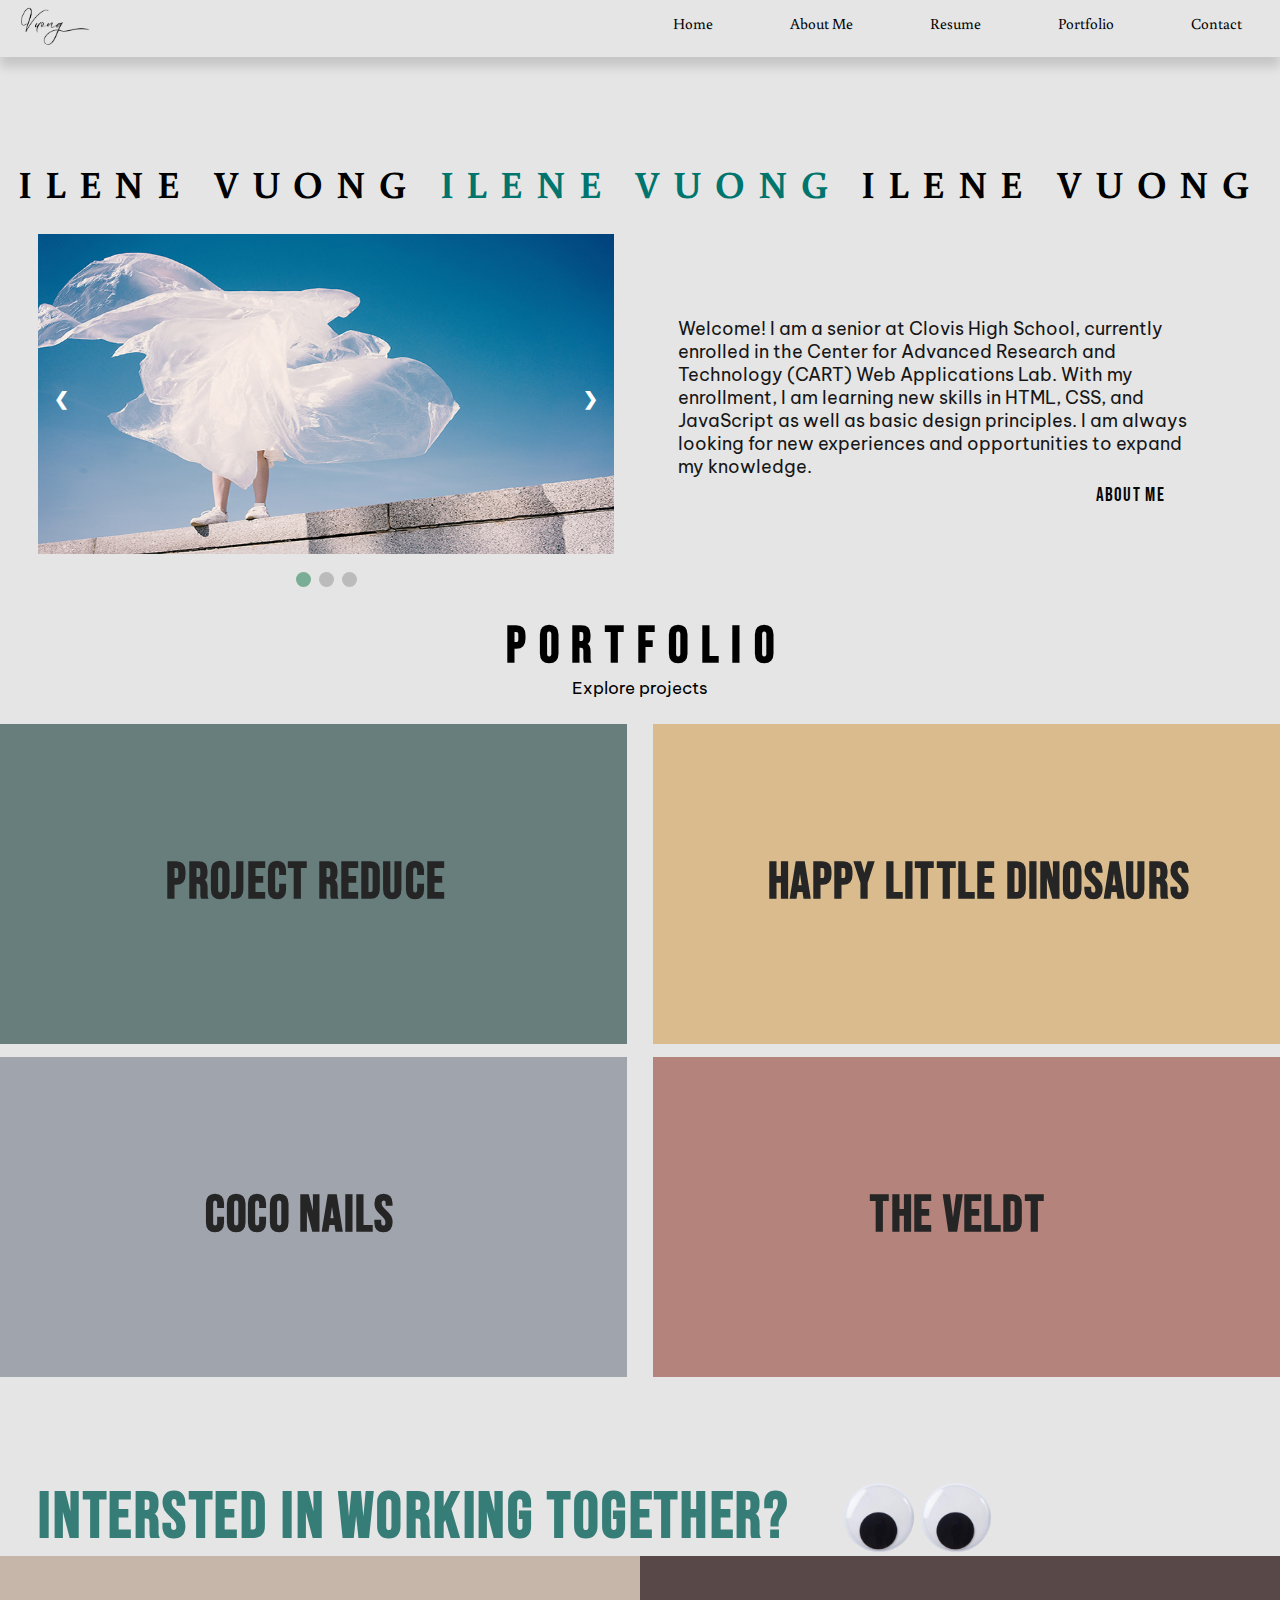
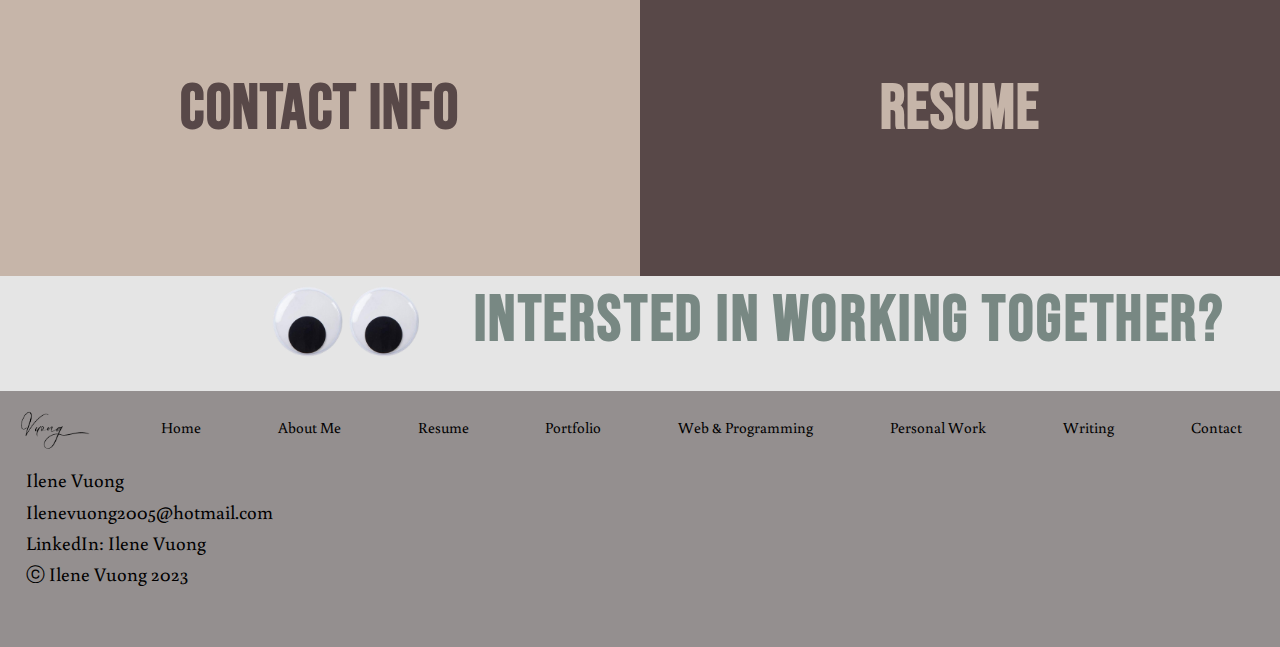
<file: index.html>
<!DOCTYPE html>
<html lang="en">
<head>
    <meta charset="UTF-8">
    <meta http-equiv="X-UA-Compatible" content="IE=edge">
    <meta name="viewport" content="width=device-width, initial-scale=1.0">
    <link rel="stylesheet" href="style.css">
    <title>Ilene Vuong Portfolio</title>
</head>
<body>
    <div class="head-flex">
        <a href="index.html"><img class="logo" src="images/logo.png" alt="logo"></a>
        <!-- <h1>Ilene Vuong Portfolio</h1> -->
        <div class="nav">
            <a href="index.html">Home</a>
            <a href="aboutme.html">About Me</a>
            <a href="resume.html">Resume</a>
            <div class="dropdown">
                <a class="navport" href="portfolio.html">Portfolio</a>
                <div class="port-content">
                    <a class="subnav" href="programming.html">Web & Programming</a>
                    <a class="subnav" href="personal.html">Personal Work</a>
                    <a class="subnav" href="writing.html">Writing</a>   
                </div>    
            </div>
            <a href="contact.html">Contact</a>
        </div>
    </div>

    <div class="marquee">
       <p>Student Web Developer • CSS • HTML • JavaScript • The Center for Advance Research and Technology • Clovis High</p> 
    </div>
    
    <h3 class="name">ILENE VUONG <span class="h3green">ILENE VUONG</span>  ILENE VUONG</h3>
    <div class="intro-flex">
    <div class="cascade">
     <div class="slideshow-container">
        <div class="mySlides fade"><img class="imgs-hero" src="images/plastic.jpg" alt="plastic"></div>
        <div class="mySlides fade"><img class="imgs-hero" src="images/Bronto.png" alt="dino"></div>
        <div class="mySlides fade"><img class="imgs-hero" src="images/mountain.png" alt="visai"></div>
        <a onclick="plusSlides(-1)" class="prev">❮</a>
        <a onclick="plusSlides(1)" class="next">❯</a>
    </div>
    <br>
    <div class="dots" style="text-align:center">
        <span class="dot" onclick="currentSlide(1)"></span>
        <span class="dot" onclick="currentSlide(2)"></span>
        <span class="dot" onclick="currentSlide(3)"></span>
    </div>
</div>
    <div class="index-intro">
        <p>Welcome! I am a senior at Clovis High School, currently enrolled in the Center for Advanced Research and Technology (CART) Web Applications Lab. With my enrollment, I am learning new skills in HTML, CSS, and JavaScript as well as basic design principles. I am always looking for new experiences and opportunities to expand my knowledge.</p>
        <a class="aboutmebutton" href="aboutme.html">About Me</a>
    </div>
</div>
    
    <div class="port-colors">
        <h2 onmouseover="hoverIn(this)" onmouseout="hoverOut(this)" class="p q">P</h2>
        <h2 onmouseover="hoverIn(this)" onmouseout="hoverOut(this)" class="o q">O</h2>
        <h2 onmouseover="hoverIn(this)" onmouseout="hoverOut(this)" class="r q">R</h2>
        <h2 onmouseover="hoverIn(this)" onmouseout="hoverOut(this)" class="t q">T</h2>
        <h2 onmouseover="hoverIn(this)" onmouseout="hoverOut(this)" class="f q">F</h2>
        <h2 onmouseover="hoverIn(this)" onmouseout="hoverOut(this)" class="o2 q">O</h2>
        <h2 onmouseover="hoverIn(this)" onmouseout="hoverOut(this)" class="l q">L</h2>
        <h2 onmouseover="hoverIn(this)" onmouseout="hoverOut(this)" class="i q">I</h2>
        <h2 onmouseover="hoverIn(this)" onmouseout="hoverOut(this)" class="o3 q">O</h2>
    </div>
    <p class="exploreprojects"><a class="exploreprojectsa" href="portfolio.html">Explore projects</a></p>
    <!-- portfolio flex  -->
    <div class="project-flex">
        <div class="all-flex">
            <div class="reduce"></div>
            <a class="link-reduce" href="programming.html" onmouseover="showImage1()" onmouseout="hideImage1()">Project Reduce</a>
            <img id="reduce-img" src="images/tree.png" alt="tree">
        </div>
        <div class="all-flex">
            <div class="dinos"></div>
            <a class="link-dino" href="programming.html" onmouseover="showImage2()" onmouseout="hideImage2()">Happy Little Dinosaurs</a>
            <img id="dinosaur" src="images/group.png" alt="dino">
        </div>    
    </div>

    <div class="project-flex">
        <div class="all-flex">
            <div class="coco"></div>
            <a class="link-coco" href="personal.html" onmouseover="showImage4()" onmouseout="hideImage4()">Coco Nails</a>
            <img id="coco-img" src="images/coco-group.png" alt="coco website">
        </div>
        <div class="all-flex">
            <div class="veldt"></div>
            <a class="link-veldt" href="writing.html" onmouseover="showImage3()" onmouseout="hideImage3()">The Veldt</a>
            <img id="veldt-img" src="images/veldtcrop.png" alt="veldt preview">
        </div>    
    </div>

  

    <div class="googly-flex">
        <h2>Intersted in working together?</h2>
        <img src="/images/eyes.png" alt="googly">
    </div>

    <div class="hireme-flex">
        <a class="contact link" href="contact.html"><h2>Contact Info</h2></a>
        <a class="resume link" href="resume.html"><h2>Resume</h2></a>
    </div>

    <div class="googly-flex2">
        <img src="/images/eyes.png" alt="googly">
        <h2>Intersted in working together?</h2>
    </div>
    
    <footer>
        <a href="index.html"><img class="logo footer-logo" src="images/logo.png" alt="logo"></a>
        <!-- <h1>Ilene Vuong Portfolio</h1> -->
        <div class=" nav footer-nav">
            <a href="index.html">Home</a>
            <a href="aboutme.html">About Me</a>
            <a href="resume.html">Resume</a>
            <a class="navport" href="portfolio.html">Portfolio</a>
            <a class="subnav" href="programming.html">Web & Programming</a>
            <a class="subnav" href="personal.html">Personal Work</a>
            <a class="subnav" href="writing.html">Writing</a>   
            <a href="contact.html">Contact</a>
        </div>
        <div class="footer-content">
            <p>Ilene Vuong</p>
            <p>Ilenevuong2005@hotmail.com</p>
            <p>LinkedIn:<a href="www.linkedin.com/in/
                ilene-vuong-266717275
                "> Ilene Vuong</a></p>
            <p>ⓒ Ilene Vuong 2023</p>
        </div>
    </footer>
    <script src="java.js"> </script>
</body>
</html>
</file>
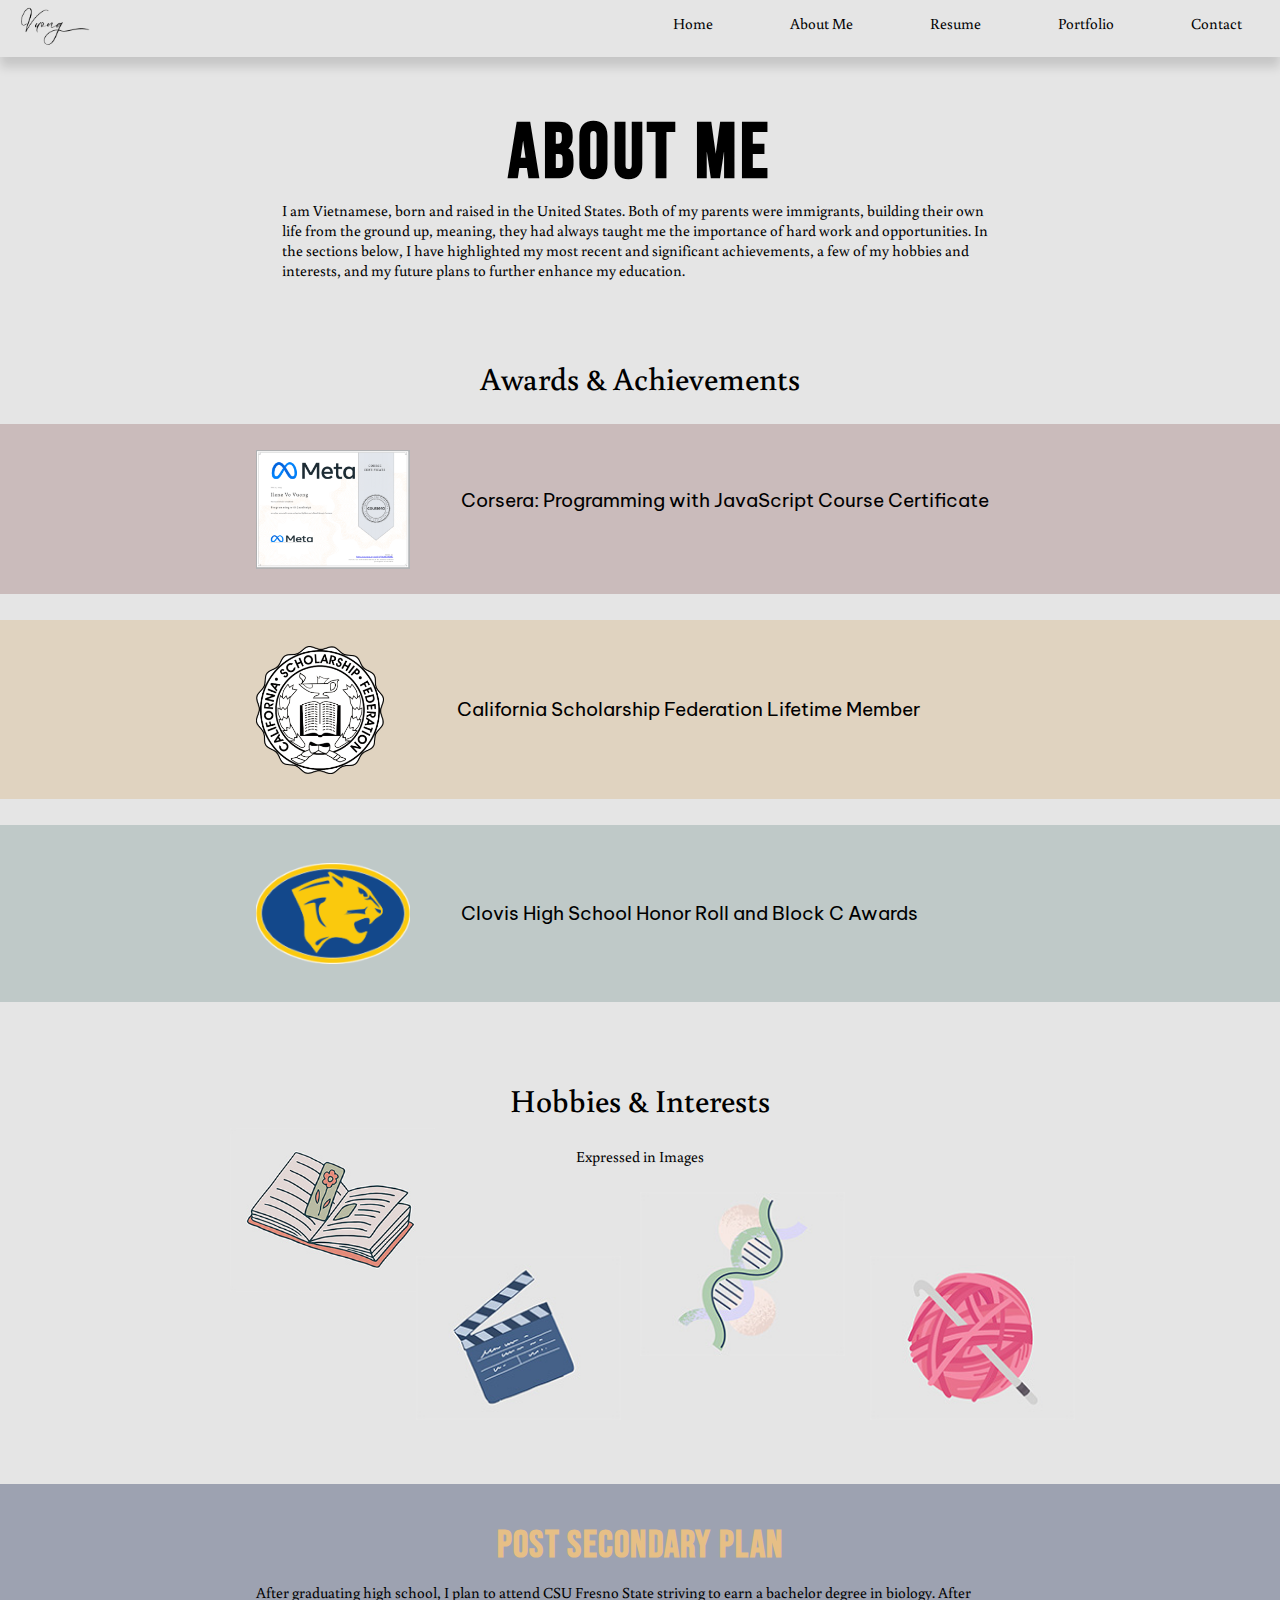
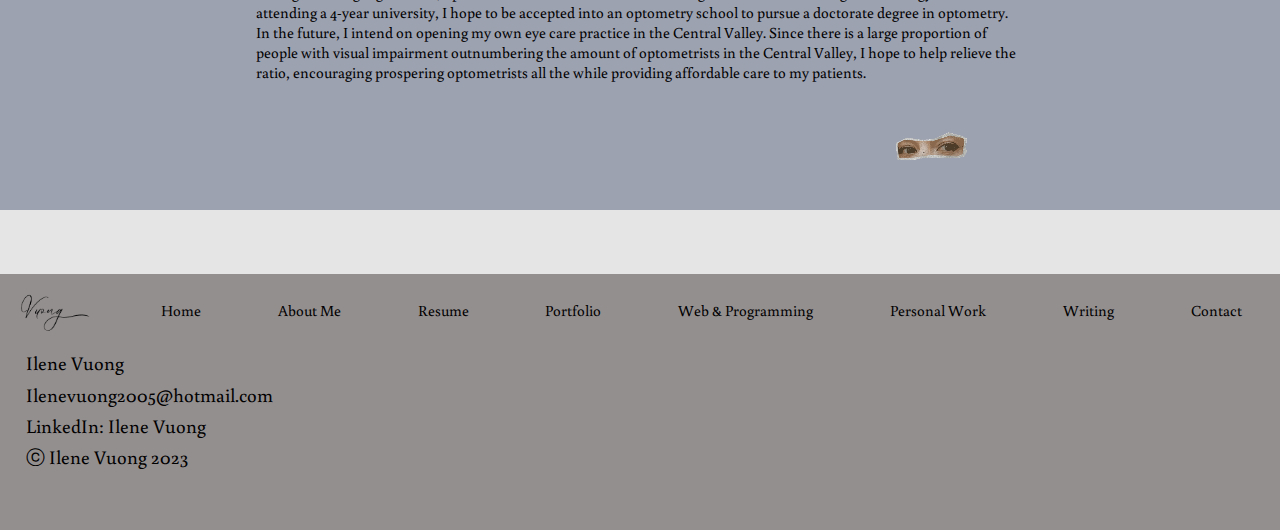
<file: aboutme.html>
<!DOCTYPE html>
<html lang="en">
<head>
    <meta charset="UTF-8">
    <meta http-equiv="X-UA-Compatible" content="IE=edge">
    <meta name="viewport" content="width=device-width, initial-scale=1.0">
    <link rel="stylesheet" href="style.css">
    <title>Ilene Vuong Portfolio</title>
</head>
<body>
    <div class="head-flex">
        <a href="index.html"><img class="logo" src="images/logo.png" alt="logo"></a>
        <!-- <h1>Ilene Vuong Portfolio</h1> -->
        <div class="nav">
            <a href="index.html">Home</a><br>
            <a href="aboutme.html">About Me</a><br>
            <a href="resume.html">Resume</a><br>
            <div class="dropdown">
                <a class="navport" href="portfolio.html">Portfolio</a>
                <div class="port-content">
                    <a href="programming.html">Web & Programming</a><br>
                    <a href="personal.html">Personal Work</a><br>
                    <a href="writing.html">Writing</a>   
                </div>    
            </div>
            <a href="contact.html">Contact</a>
        </div>
    </div>
    <h2 class="abouth2">About Me</h2>
    <p class="about-intro"> I am Vietnamese, born and raised in the United States. Both of my parents were immigrants, building their own life from the ground up, meaning, they had always taught me the importance of hard work and opportunities.  In the sections below, I have highlighted my most recent and significant achievements, a few of my hobbies and interests, and my future plans to further enhance my education.</p>
    <h3 class="about-subhead">Awards & Achievements</h3>

    <!-- <div class="all-awards">
        <div class="awards corsera">
            <div class="awards1"></div>
            <div class="red-flex" onmouseover="happen()">
                <img src="images/meta.png" alt="">
                <h4>Corsera: Programming with JavaScript Course Certificate</h4>
            </div>
        </div>
        <div class="awards csf">
            <div class="awards2"></div>
            <div class="yellow-flex">
                <img src="images/csf.png" alt="">
                <h4>California Scholarship Federation Lifetime Member</h4> 
            </div>
        </div>
        <div class="awards chs">
            <div class="awards3"></div>
            <div class="green-flex">
                <img src="images/chs.png" alt="">
                <h4>Clovis High School Honor Roll and Block C Awards</h4> 
            </div>
        </div>
    </div> -->

    <div class="awards awards1">
        <img src="images/meta.png" alt="meta">
        <h4>Corsera: Programming with JavaScript Course Certificate</h4>
    </div>
    <div class="awards awards2">
        <img src="images/csf.png" alt="csf">
        <h4>California Scholarship Federation Lifetime Member</h4>
    </div>
    <div class="awards awards3">
        <img src="images/chs.png" alt="chs">
        <h4>Clovis High School Honor Roll and Block C Awards</h4>
    </div>




    <h3 class="about-subhead">Hobbies & Interests</h3>
    <h5>Expressed in Images</h5>
    <div class="hobbies">
        <img class="hobbies-img book" src="images/1.jpg" alt="book">
        <img class="hobbies-img film" src="images/2.jpg" alt="clapper">
        <img class="hobbies-img dna" src="images/3.jpg" alt="dna">
        <img class="hobbies-img yarn" src="images/4.jpg" alt="yarn">
    </div>
    <div class="future">
        <h3>Post Secondary Plan</h3>
        <p>After graduating high school, I plan to attend CSU Fresno State striving to earn a bachelor degree in biology. After attending a 4-year university, I hope to be accepted into an optometry school to pursue a doctorate degree in optometry. In the future, I intend on opening my own eye care practice in the Central Valley. Since there is a large proportion of people with visual impairment outnumbering the amount of optometrists in the Central Valley, I hope to help relieve the ratio, encouraging prospering optometrists all the while providing affordable care to my patients. </p>
        <video  class="eyevid" autoplay muted loop>
            <source src="images/eyesvid2.mp4">
        </video>
    </div>
    <footer>
        <a href="index.html"><img class="logo footer-logo" src="images/logo.png" alt="logo"></a>
        <!-- <h1>Ilene Vuong Portfolio</h1> -->
        <div class=" nav footer-nav">
            <a href="index.html">Home</a>
            <a href="aboutme.html">About Me</a>
            <a href="resume.html">Resume</a>
            <a class="navport" href="portfolio.html">Portfolio</a>
            <a class="subnav" href="programming.html">Web & Programming</a>
            <a class="subnav" href="personal.html">Personal Work</a>
            <a class="subnav" href="writing.html">Writing</a>   
            <a href="contact.html">Contact</a>
        </div>
        <div class="footer-content">
            <p>Ilene Vuong</p>
            <p>Ilenevuong2005@hotmail.com</p>
            <p>LinkedIn:<a href="www.linkedin.com/in/
                ilene-vuong-266717275
                "> Ilene Vuong</a></p>
            <p>ⓒ Ilene Vuong 2023</p>
        </div>
    </footer>
    <script src="java.js"> </script>
</body>
</html>
</file>
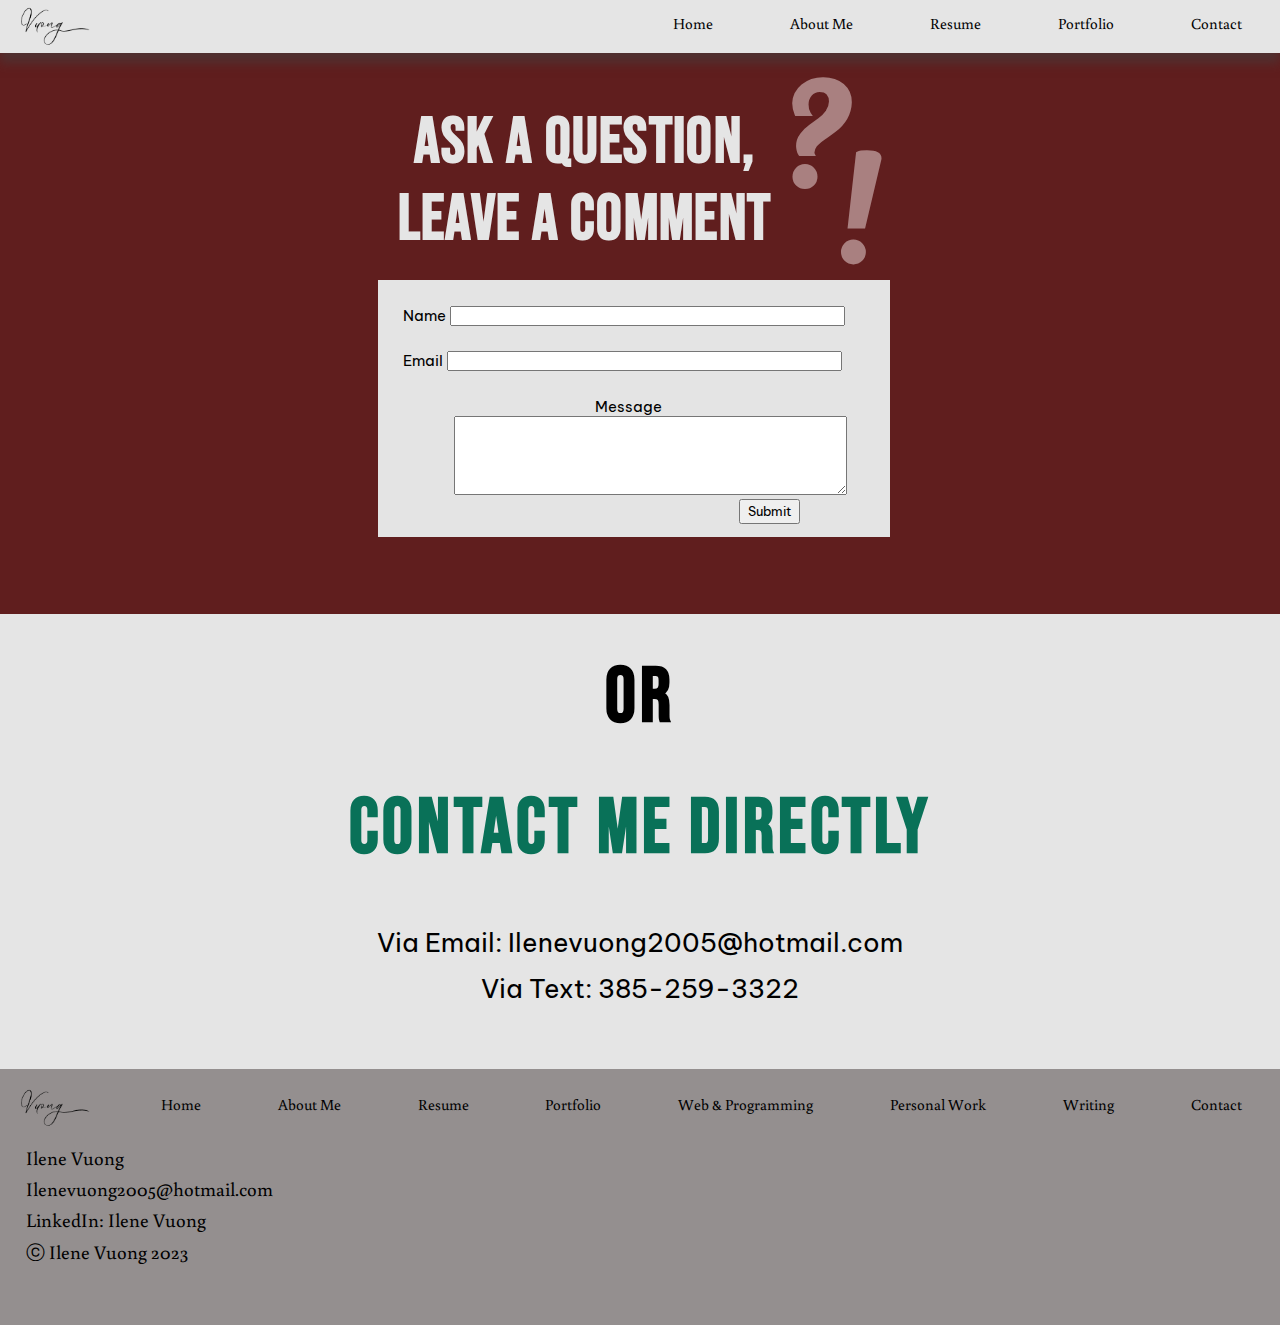
<file: contact.html>
<!DOCTYPE html>
<html lang="en">
<head>
    <meta charset="UTF-8">
    <meta http-equiv="X-UA-Compatible" content="IE=edge">
    <meta name="viewport" content="width=device-width, initial-scale=1.0">
    <link rel="stylesheet" href="style.css">
    <title>Ilene Vuong Portfolio</title>
</head>
<body>
    <div class="writingbody contactbody">
        <div class="head-flex writing-headflex">
            <img class="logo" src="images/logo.png" alt="logo">
            <!-- <h1>Ilene Vuong Portfolio</h1> -->
            <div class="nav">
                <a href="index.html">Home</a>
                <a href="aboutme.html">About Me</a>
                <a href="resume.html">Resume</a>
                <div class="dropdown">
                    <a class="navport" href="portfolio.html">Portfolio</a>
                    <div class="port-content">
                        <a class="subnav" href="programming.html">Web & Programming</a>
                        <a class="subnav" href="personal.html">Personal Work</a>
                        <a class="subnav" href="writing.html">Writing</a>   
                    </div>    
                </div>
                <a href="contact.html">Contact</a>
            </div>
        </div>

    <div class="comment-sect">
        <div class="comment-flex">
            <h2>Ask A Question, <br> Leave A Comment</h2>
            <h3 class="question">?</h3>
            <h3 class="exclaim">!</h3>
        </div>
        <form method="post" id="SurveyForm" action="https://script.google.com/macros/s/AKfycbw-aPlylPXS1Ihe3L6erEAiJw-hQ-LpKsWQmZJnWvVfKdvjlaEzryHS2uUAGZs1hxxGsQ/exec">
            <div class="fullname">
                <label for="fullname">Name</label>
                <input class="fullname" name="Name" type="text" required> 
                <br>
            </div>
            <div class="email">
                <label for="email">Email</label>
                <input class="email" name="Email" type="email" required>
                <br>  
            </div>
            <div class="message">
                <label for="message">Message</label>
                <br>
                <textarea name="Message" class="pads" cols="30" rows="10"></textarea>
                <!-- <input class="pads" type="text" name="Message" required>  -->
                <br>
            </div>
            <input class="submit" type="submit" value="Submit">
        </form>
    </div>
    </div>
    <script type="text/javascript">

        window.addEventListener("DOMContentLoaded", function () { const yourForm = document.getElementById('SurveyForm'); yourForm.addEventListener("submit", function (e) { e.preventDefault(); const data = new FormData(yourForm); const action = e.target.action; fetch(action, { method: 'POST', body: data, }).then(() => { window.location.replace('');  }) }) });

    </script>
    
    <h2 class="or">OR</h2>
    <h2 class="direct">CONTACT ME DIRECTLY</h2>
    <p class="mail">Via Email: Ilenevuong2005@hotmail.com</p>
    <p class="text">Via Text: 385-259-3322</p>
    <footer>
        <a href="index.html"><img class="logo footer-logo" src="images/logo.png" alt="logo"></a>
        <!-- <h1>Ilene Vuong Portfolio</h1> -->
        <div class=" nav footer-nav">
            <a href="index.html">Home</a>
            <a href="aboutme.html">About Me</a>
            <a href="resume.html">Resume</a>
            <a class="navport" href="portfolio.html">Portfolio</a>
            <a class="subnav" href="programming.html">Web & Programming</a>
            <a class="subnav" href="personal.html">Personal Work</a>
            <a class="subnav" href="writing.html">Writing</a>   
            <a href="contact.html">Contact</a>
        </div>
        <div class="footer-content">
            <p>Ilene Vuong</p>
            <p>Ilenevuong2005@hotmail.com</p>
            <p>LinkedIn:<a href="www.linkedin.com/in/
                ilene-vuong-266717275
                "> Ilene Vuong</a></p>
            <p>ⓒ Ilene Vuong 2023</p>
        </div>
    </footer>
</body>
</html>
</file>
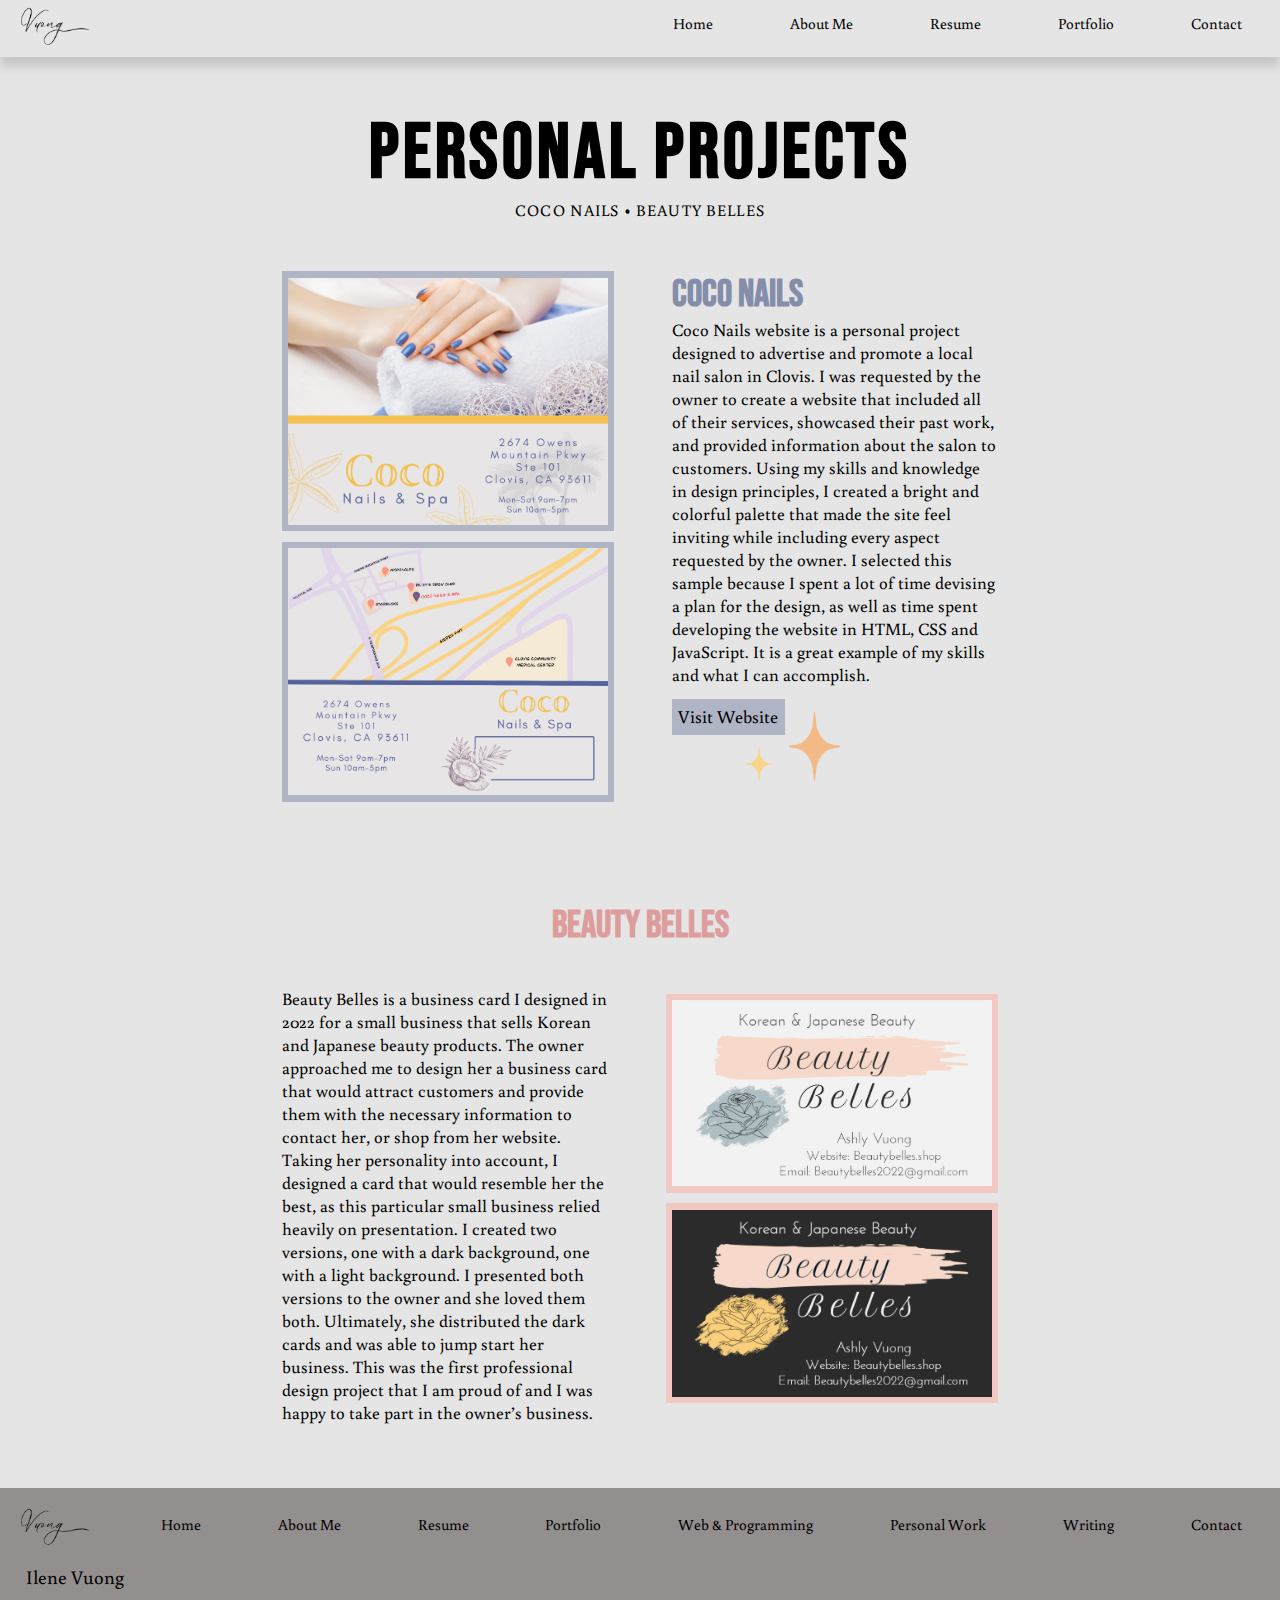
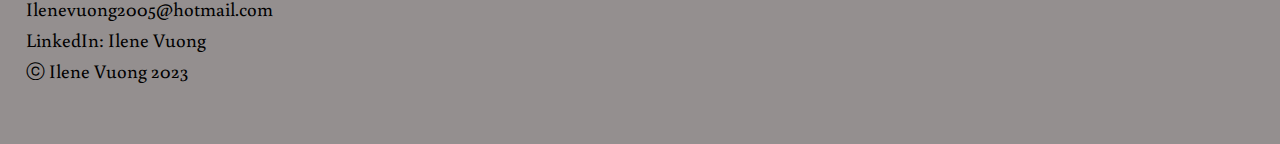
<file: personal.html>
<!DOCTYPE html>
<html lang="en">
<head>
    <meta charset="UTF-8">
    <meta http-equiv="X-UA-Compatible" content="IE=edge">
    <meta name="viewport" content="width=device-width, initial-scale=1.0">
    <link rel="stylesheet" href="style.css">
    <title>Ilene Vuong Portfolio</title>
</head>
<body>
    
    <div class="head-flex">
        <a href="index.html"><img class="logo" src="images/logo.png" alt="logo"></a>
        <!-- <h1>Ilene Vuong Portfolio</h1> -->
        <div class="nav">
            <a href="index.html">Home</a>
            <a href="aboutme.html">About Me</a>
            <a href="resume.html">Resume</a>
            <div class="dropdown">
                <a class="navport" href="portfolio.html">Portfolio</a>
                <div class="port-content">
                    <a class="subnav" href="programming.html">Web & Programming</a>
                    <a class="subnav" href="personal.html">Personal Work</a>
                    <a class="subnav" href="writing.html">Writing</a>   
                </div>    
            </div>
            <a href="contact.html">Contact</a>
        </div>
    </div>
    <h2 class="personalh3">Personal Projects</h2>
    <h4 class="subh4">COCO NAILS • BEAUTY BELLES</h4>
    <div class="coco-flex">
        <div class="coco-imgs">
            <img src="images/cocofront.png" alt="Certificate front">
            <img src="images/cocoback.png" alt="certificate back">
        </div>
        <div class="coco-content">
            <h3>Coco Nails</h3>
            <p>Coco Nails website is a personal project designed to advertise and promote a local nail salon in Clovis. I was requested by the owner to create a website that included all of their services, showcased their past work, and provided information about the salon to customers.  Using my skills and knowledge in design principles, I created a bright and colorful palette that made the site feel inviting while including every aspect requested by the owner. I selected this sample because I spent a lot of time devising a plan for the design, as well as time spent developing the website in HTML, CSS and JavaScript. It is a great example of my skills and what I can accomplish. </p>
            <button class="btn btn-coco"><a class="weblink" href="">Visit Website</a></button>
            <img class="star star1" src="images/star1.png" alt="star"> <!--stars-->
            <img class="star star2" src="images/star2.png" alt="star"> <!--stars-->
        </div>
    </div>

    <h3 class="bellesh3">Beauty Belles</h3>
    <div class="belles-flex"> 
        <div class="belles-content">
            <p>Beauty Belles is a business card I designed in 2022 for a small business that sells Korean and Japanese beauty products. The owner approached me to design her a business card that would attract customers and provide them with the necessary information to contact her, or shop from her website. Taking her personality into account, I designed a card that would resemble her the best, as this particular small business relied heavily on presentation. I created two versions, one with a dark background, one with a light background. I presented both versions to the owner and she loved them both. Ultimately, she distributed the dark cards and was able to jump start her business. This was the first professional design project that I am proud of and I was happy to take part in the owner’s business. </p>
        </div>
        
        <div class="belles-imgs">
            <img src="images/white card.png" alt="white card">
            <img src="images/Black card.png" alt="black card">
        </div>
       
    </div>
    <footer>
        <a href="index.html"><img class="logo footer-logo" src="images/logo.png" alt="logo"></a>
        <!-- <h1>Ilene Vuong Portfolio</h1> -->
        <div class=" nav footer-nav">
            <a href="index.html">Home</a>
            <a href="aboutme.html">About Me</a>
            <a href="resume.html">Resume</a>
            <a class="navport" href="portfolio.html">Portfolio</a>
            <a class="subnav" href="programming.html">Web & Programming</a>
            <a class="subnav" href="personal.html">Personal Work</a>
            <a class="subnav" href="writing.html">Writing</a>   
            <a href="contact.html">Contact</a>
        </div>
        <div class="footer-content">
            <p>Ilene Vuong</p>
            <p>Ilenevuong2005@hotmail.com</p>
            <p>LinkedIn:<a href="www.linkedin.com/in/
                ilene-vuong-266717275
                "> Ilene Vuong</a></p>
            <p>ⓒ Ilene Vuong 2023</p>
        </div>
    </footer>
</body>
</html>
</file>
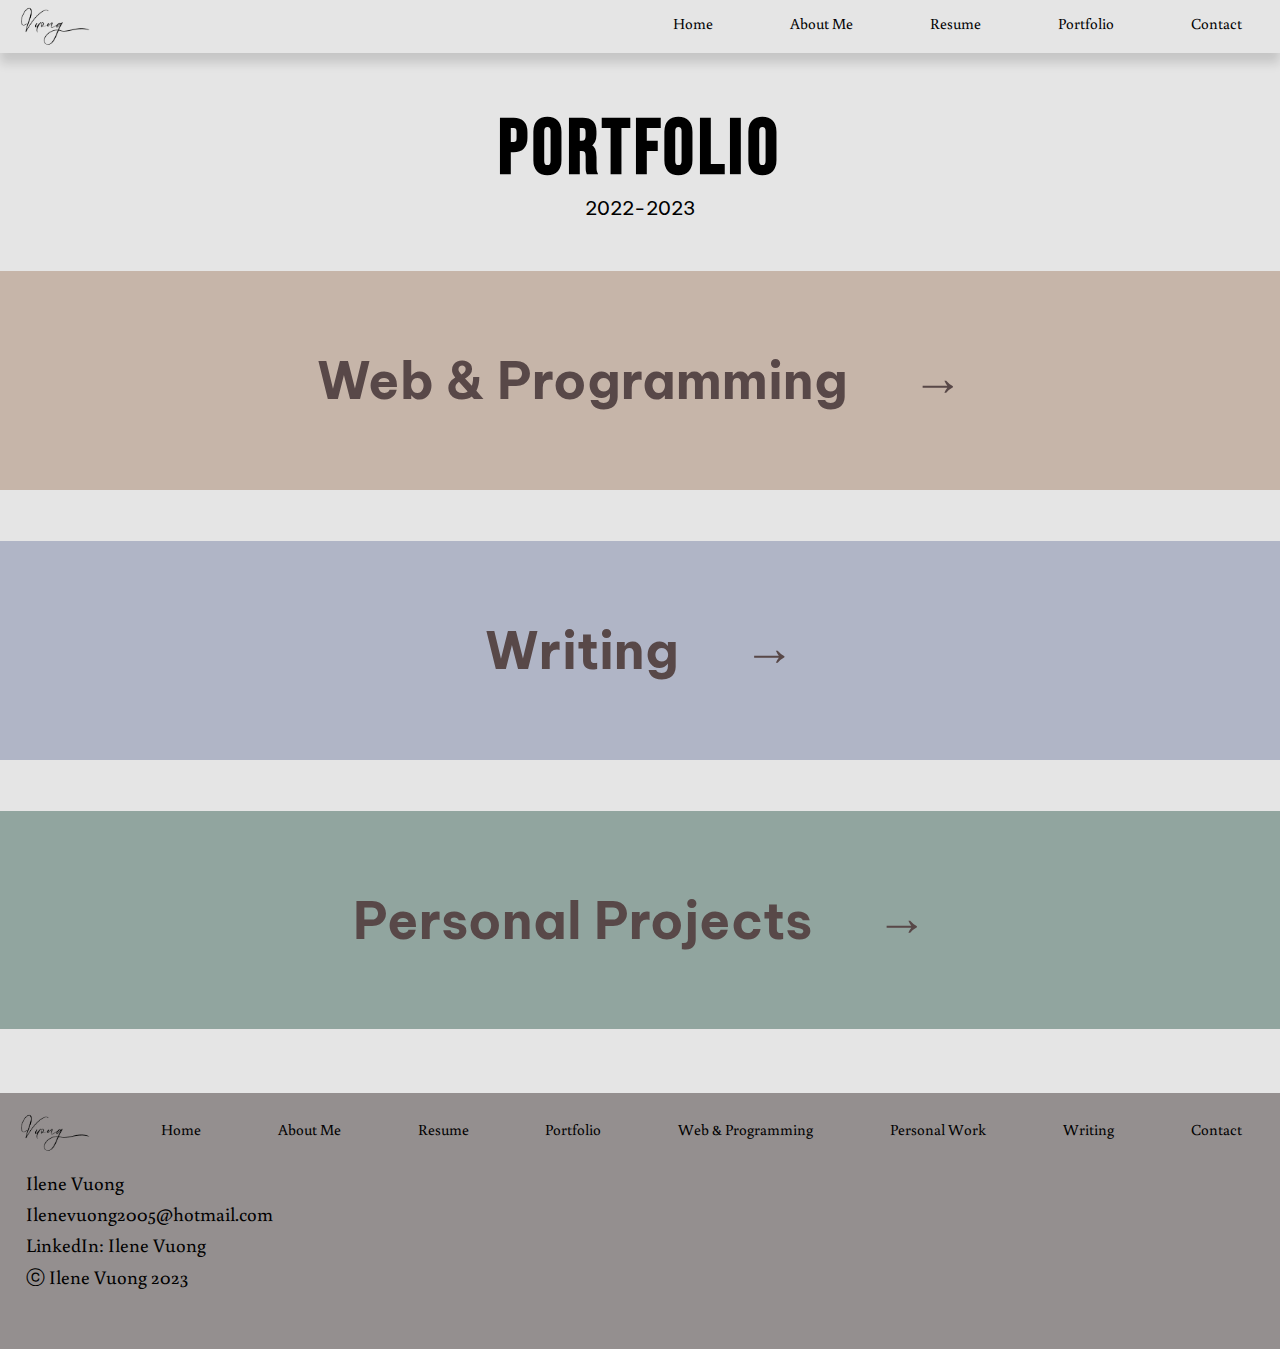
<file: portfolio.html>
<!DOCTYPE html>
<html lang="en">
<head>
    <meta charset="UTF-8">
    <meta http-equiv="X-UA-Compatible" content="IE=edge">
    <meta name="viewport" content="width=device-width, initial-scale=1.0">
    <link rel="stylesheet" href="style.css">
    <title>Ilene Vuong Portfolio</title>
</head>
<body>
    <div class="head-flex">
        <img class="logo" src="images/logo.png" alt="logo">
        <!-- <h1>Ilene Vuong Portfolio</h1> -->
        <div class="nav">
            <a href="index.html">Home</a>
            <a href="aboutme.html">About Me</a>
            <a href="resume.html">Resume</a>
            <div class="dropdown">
                <a class="navport" href="portfolio.html">Portfolio</a>
                <div class="port-content">
                    <a class="subnav" href="programming.html">Web & Programming</a>
                    <a class="subnav" href="personal.html">Personal Work</a>
                    <a class="subnav" href="writing.html">Writing</a>   
                </div>    
            </div>
            <a href="contact.html">Contact</a>
        </div>
    </div>
    <h2 class="porth2">Portfolio</h2>
    <h4 class="year">2022-2023</h4>
    <div class="web">
        <h3><a href="programming.html">Web & Programming</a> </h3>
        <h4>→</h4>
    </div>
    <div class="write">
        <h3><a href="writing.html">Writing</a></h3>
        <h4>→</h4>
    </div>
    <div class="person">
        <h3><a href="personal.html">Personal Projects</a></h3>
        <h4>→</h4>
    </div>
    <footer>
        <a href="index.html"><img class="logo footer-logo" src="images/logo.png" alt="logo"></a>
        <!-- <h1>Ilene Vuong Portfolio</h1> -->
        <div class=" nav footer-nav">
            <a href="index.html">Home</a>
            <a href="aboutme.html">About Me</a>
            <a href="resume.html">Resume</a>
            <a class="navport" href="portfolio.html">Portfolio</a>
            <a class="subnav" href="programming.html">Web & Programming</a>
            <a class="subnav" href="personal.html">Personal Work</a>
            <a class="subnav" href="writing.html">Writing</a>   
            <a href="contact.html">Contact</a>
        </div>
        <div class="footer-content">
            <p>Ilene Vuong</p>
            <p>Ilenevuong2005@hotmail.com</p>
            <p>LinkedIn:<a href="www.linkedin.com/in/
                ilene-vuong-266717275
                "> Ilene Vuong</a></p>
            <p>ⓒ Ilene Vuong 2023</p>
        </div>
    </footer>
    </body>
    </html>
</file>
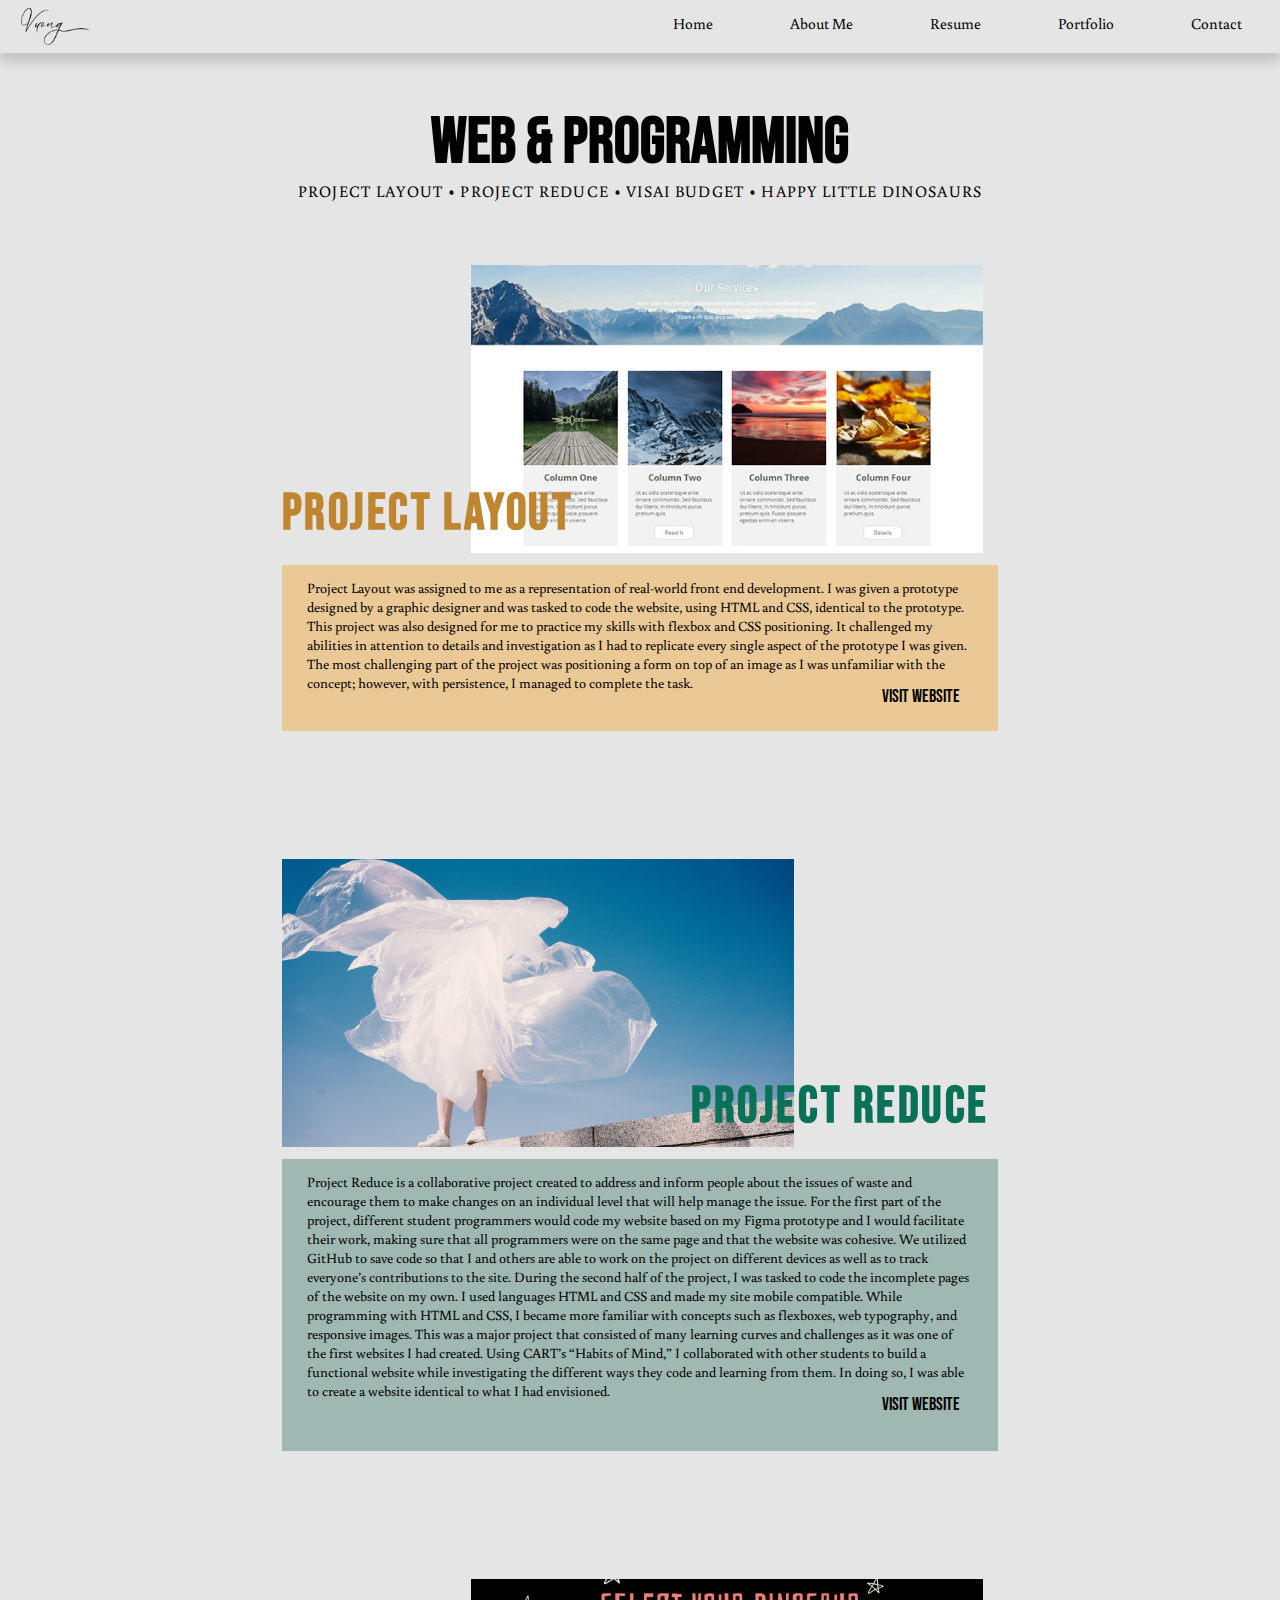
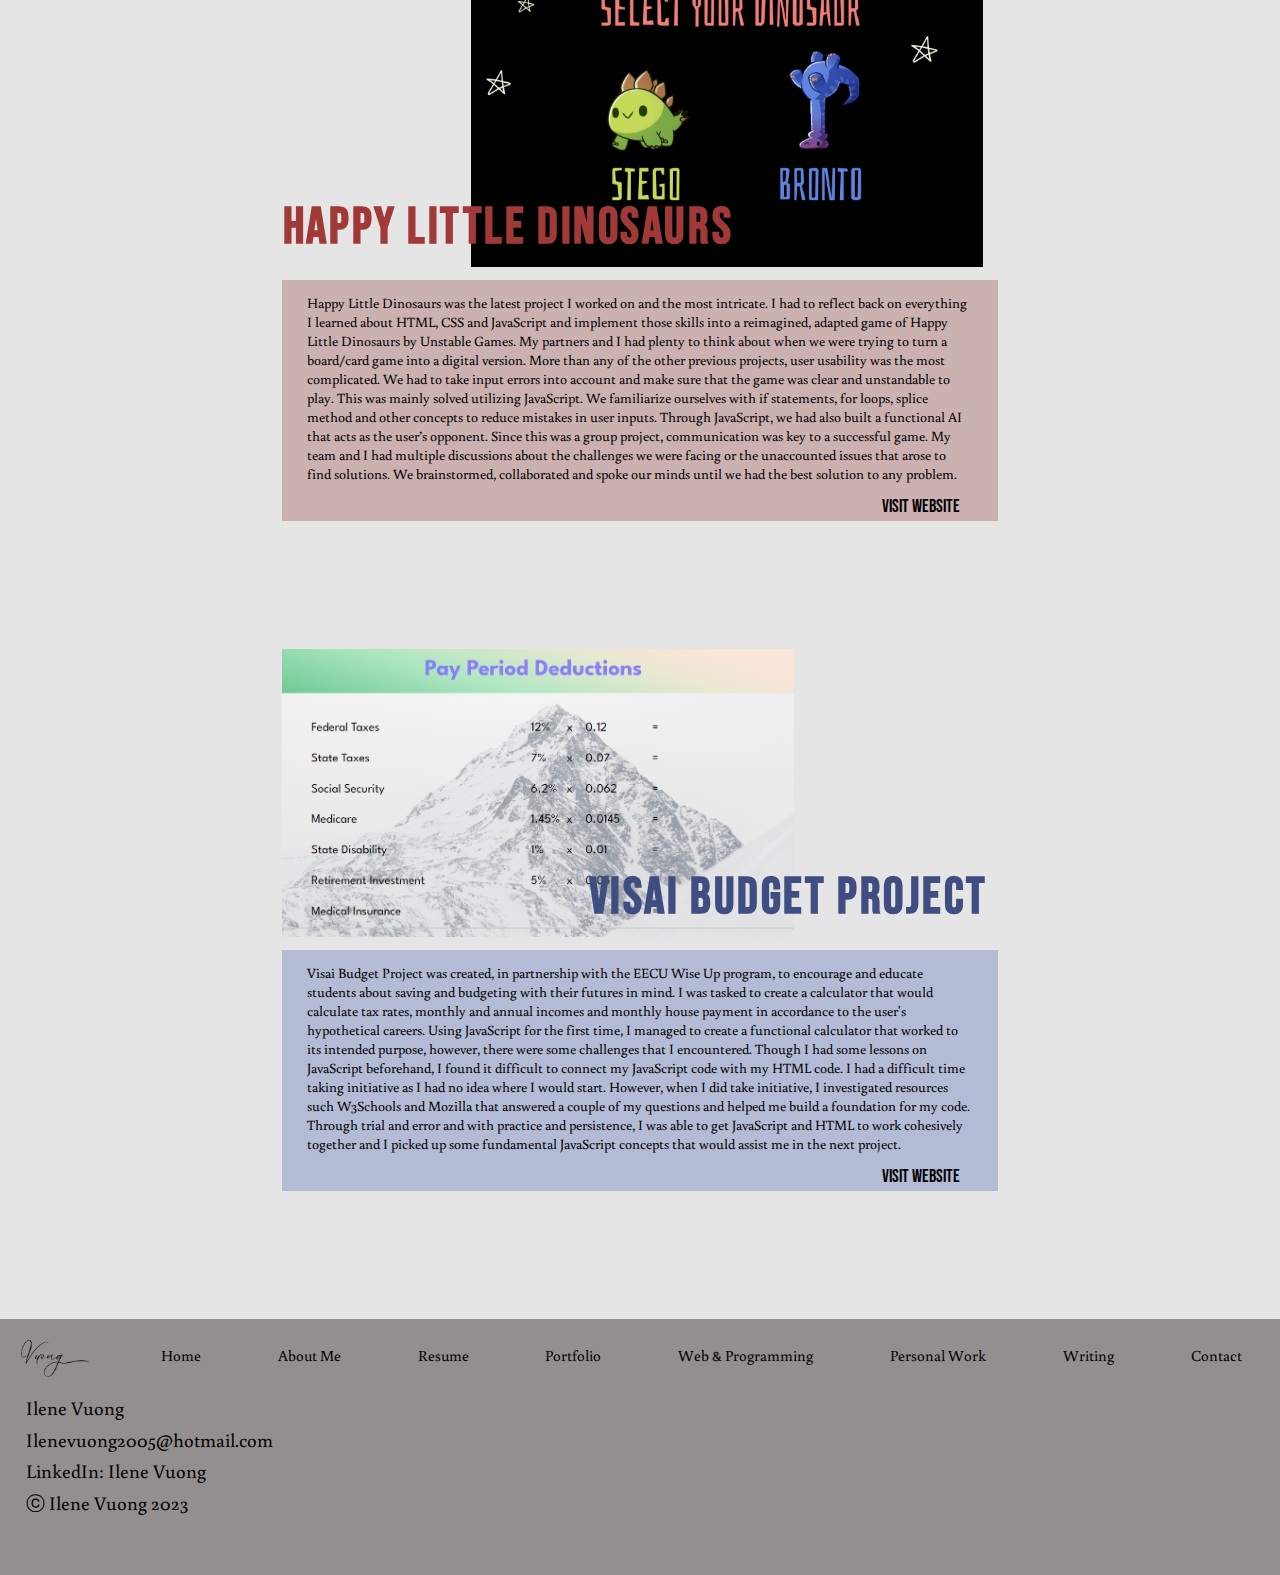
<file: programming.html>
<!DOCTYPE html>
<html lang="en">
<head>
    <meta charset="UTF-8">
    <meta http-equiv="X-UA-Compatible" content="IE=edge">
    <meta name="viewport" content="width=device-width, initial-scale=1.0">
    <link rel="stylesheet" href="style.css">
    <title>Ilene Vuong Portfolio</title>
</head>
<body>
    <div class="head-flex">
        <img class="logo" src="images/logo.png" alt="logo">
        <!-- <h1>Ilene Vuong Portfolio</h1> -->
        <div class="nav">
            <a href="index.html">Home</a>
            <a href="aboutme.html">About Me</a>
            <a href="resume.html">Resume</a>
            <div class="dropdown">
                <a class="navport" href="portfolio.html">Portfolio</a>
                <div class="port-content">
                    <a class="subnav" href="programming.html">Web & Programming</a>
                    <a class="subnav" href="personal.html">Personal Work</a>
                    <a class="subnav" href="writing.html">Writing</a>   
                </div>    
            </div>
            <a href="contact.html">Contact</a>
        </div>
    </div>
    <h2 class="programh2">Web & Programming</h2>
    <h4 class="subh4">PROJECT LAYOUT • PROJECT REDUCE • VISAI BUDGET • HAPPY LITTLE DINOSAURS</h4>

    <div class="layout-sect">
        <div class="layout-flex flex">
            <h3 class="programh3">Project Layout</h3>
            <img src="images/16.9.jpg" alt="layout">
        </div>
        <p>Project Layout was assigned to me as a representation of real-world front end development. I was given a prototype designed by a graphic designer and was tasked to code the website, using HTML and CSS, identical to the prototype. This project was also designed for me to practice my skills with flexbox and CSS positioning. It challenged my abilities in attention to details and investigation as I had to replicate every single aspect of the prototype I was given. The most challenging part of the project was positioning a form on top of an image as I was unfamiliar with the concept; however, with persistence, I managed to complete the task.  <button class="btn"><a class="weblink weblink1" href="https://layoutproject01.netlify.app/" target="_blank">Visit Website</a></button></p>  
       
    </div>
    <div class="reduce-sect">
        <div class="reduce-flex flex">
            <img src="images/plasticresize.png" alt="plastic">
            <h3 class="programh3">Project Reduce</h3>  
        </div>
        <p>Project Reduce is a collaborative project created to address and inform people about the issues of waste and encourage them to make changes on an individual level that will help manage the issue. For the first part of the project, different student programmers would code my website based on my Figma prototype and I would facilitate their work, making sure that all programmers were on the same page and that the website was cohesive. We utilized GitHub to save code so that I and others are able to work on the project on different devices as well as to track everyone’s contributions to the site. During the second half of the project, I was tasked to code the incomplete pages of the website on my own. I used languages HTML and CSS and made my site mobile compatible. While programming with HTML and CSS, I became more familiar with concepts such as flexboxes, web typography, and responsive images. This was a major project that consisted of many learning curves and challenges as it was one of the first websites I had created. Using CART’s “Habits of Mind,” I collaborated with other students to build a functional website while investigating the different ways they code and learning from them. In doing so, I was able to create a website identical to what I had envisioned. <button class="btn"><a class="weblink weblink2" href="https://projectreduce.netlify.app/" target="_blank">Visit Website</a></button></p>
    </div>
    <div class="dino-sect">
        <div class="dino-flex flex">
         <h3 class="programh3">Happy Little Dinosaurs</h3>
         <img src="images/dino.png" alt="dino">
      </div>
      <p>Happy Little Dinosaurs was the latest project I worked on and the most intricate. I had to reflect back on everything I learned about HTML, CSS and JavaScript and implement those skills into a reimagined, adapted game of Happy Little Dinosaurs by Unstable Games. My partners and I had plenty to think about when we were trying to turn a board/card game into a digital version. More than any of the other previous projects, user usability was the most complicated. We had to take input errors into account and make sure that the game was clear and unstandable to play. This was mainly solved utilizing JavaScript. We familiarize ourselves with if statements, for loops, splice method and other concepts to reduce mistakes in user inputs. Through JavaScript, we had also built a functional AI that acts as the user’s opponent. Since this was a group project, communication was key to a successful game. My team and I had multiple discussions about the challenges we were facing or the unaccounted issues that arose to find solutions. We brainstormed, collaborated and spoke our minds until we had the best solution to any problem. <button class="btn"><a class="weblink weblink3" href="https://happylittledinos.netlify.app/" target="_blank">Visit Website</a></button></p>  
    </div>
    <div class="visai-sect">
        <div class="visai-flex flex">
            <img src="images/visai.png" alt="visai">
            <h3 class="programh3">Visai Budget Project</h3>  
        </div>
        <p>Visai Budget Project was created, in partnership with the EECU Wise Up program, to encourage and educate students about saving and budgeting with their futures in mind. I was tasked to create a calculator that would calculate tax rates, monthly and annual incomes and monthly house payment in accordance to the user's hypothetical careers. Using JavaScript for the first time, I managed to create a functional calculator that worked to its intended purpose, however, there were some challenges that I encountered. Though I had some lessons on JavaScript beforehand, I found it difficult to connect my JavaScript code with my HTML code. I had a difficult time taking initiative as I had no idea where I would start. However, when I did take initiative, I investigated resources such W3Schools and Mozilla that answered a couple of my questions and helped me build a foundation for my code. Through trial and error and with practice and persistence, I was able to get JavaScript and HTML to work cohesively together and I picked up some fundamental JavaScript concepts that would assist me in the next project. <button class="btn"><a class="weblink weblink4" href="https://visaibudget.netlify.app/" target="_blank">Visit Website</a></button></p>
    </div>
    <footer>
        <a href="index.html"><img class="logo footer-logo" src="images/logo.png" alt="logo"></a>
        <!-- <h1>Ilene Vuong Portfolio</h1> -->
        <div class=" nav footer-nav">
            <a href="index.html">Home</a>
            <a href="aboutme.html">About Me</a>
            <a href="resume.html">Resume</a>
            <a class="navport" href="portfolio.html">Portfolio</a>
            <a class="subnav" href="programming.html">Web & Programming</a>
            <a class="subnav" href="personal.html">Personal Work</a>
            <a class="subnav" href="writing.html">Writing</a>   
            <a href="contact.html">Contact</a>
        </div>
        <div class="footer-content">
            <p>Ilene Vuong</p>
            <p>Ilenevuong2005@hotmail.com</p>
            <p>LinkedIn:<a href="www.linkedin.com/in/
                ilene-vuong-266717275
                "> Ilene Vuong</a></p>
            <p>ⓒ Ilene Vuong 2023</p>
        </div>
    </footer>
</body>
</html>
</file>
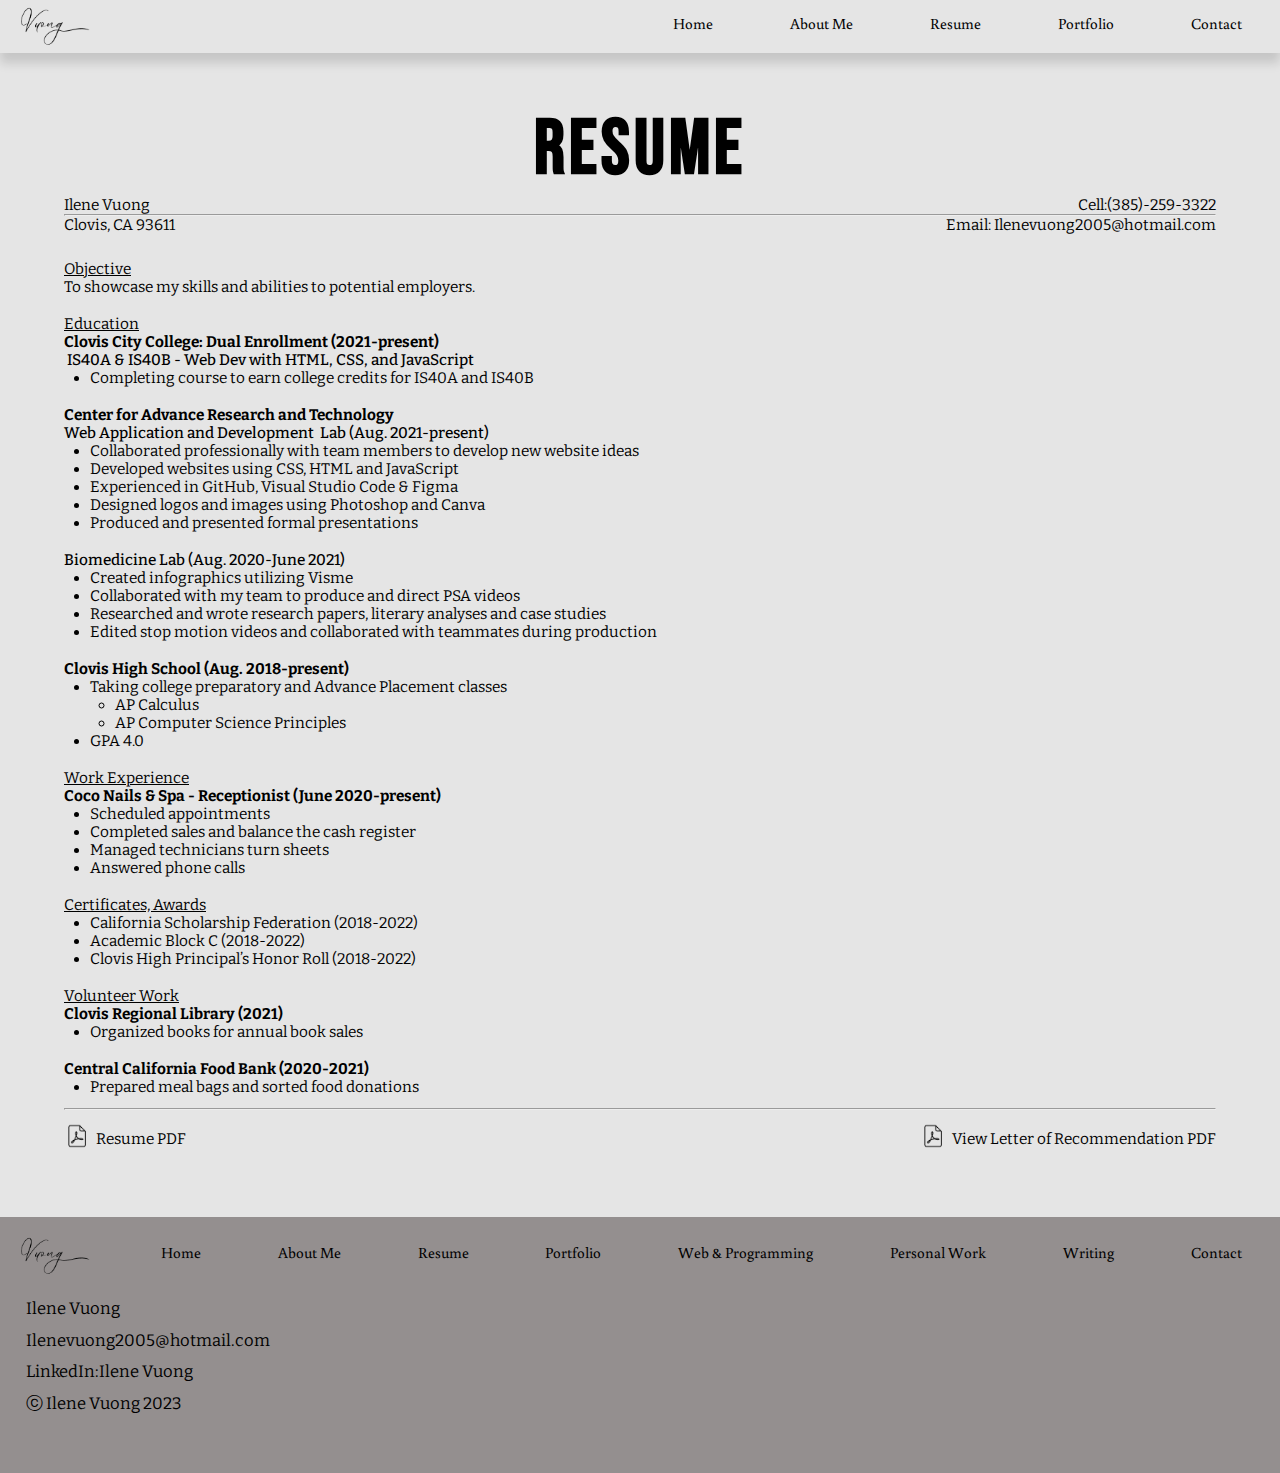
<file: resume.html>
<!DOCTYPE html>
<html lang="en">
<head>
    <meta charset="UTF-8">
    <meta http-equiv="X-UA-Compatible" content="IE=edge">
    <meta name="viewport" content="width=device-width, initial-scale=1.0">
    <link rel="stylesheet" href="style2.css">
    <title>Ilene Vuong Portfolio</title>
</head>
<body>
    <div class="head-flex">
        <img class="logo" src="images/logo.png" alt="logo">
        <!-- <h1>Ilene Vuong Portfolio</h1> -->
        <div class="nav">
            <a href="index.html">Home</a>
            <a href="aboutme.html">About Me</a>
            <a href="resume.html">Resume</a>
            <div class="dropdown">
                <a class="navport" href="portfolio.html">Portfolio</a>
                <div class="port-content">
                    <a class="subnav" href="programming.html">Web & Programming</a>
                    <a class="subnav" href="personal.html">Personal Work</a>
                    <a class="subnav" href="writing.html">Writing</a>   
                </div>    
            </div>
            <a href="contact.html">Contact</a>
        </div>
    </div>
    <h2 class="resumeh2">Resume</h2>
    <div class="whole">
        <div class="name-number">
            <p>Ilene Vuong</p>
            <p>Cell:(385)-259-3322</p>
        </div>
        <hr>
        <div class="location-email">
            <p>Clovis, CA 93611</p>
            <p>Email: Ilenevuong2005@hotmail.com</p>
        </div>
        <p class="objective"><u>Objective</u></p>
        <p>To showcase my skills and abilities to potential employers.</p>
        <br>
        <p><u>Education</u></p>
        <p><b>Clovis City College: Dual Enrollment (2021-present)</b></p>
        <p> <b class="slight-bold">IS40A & IS40B - Web Dev with HTML, CSS, and JavaScript</b></p> <!-- slight bolding -->
        <ul>
            <li>Completing course to earn college credits for IS40A and IS40B</li>
        </ul>
        <br>
        <p><b>Center for Advance Research and Technology</b></p>
        <p><b class="slight-bold">Web Application and Development  Lab (Aug. 2021-present)</b></p> <!--slight bolding-->
        <ul>
            <li>Collaborated professionally with team members to develop new website ideas</li>
            <li>Developed websites using CSS, HTML and JavaScript</li>
            <li>Experienced in GitHub, Visual Studio Code & Figma</li>
            <li>Designed logos and images using Photoshop and Canva</li>
            <li>Produced and presented formal presentations</li>
        </ul>
        <br>
        <p><b class="slight-bold">Biomedicine Lab (Aug. 2020-June 2021)</b></p> <!--slight bolding-->
        <ul>
            <li>Created infographics utilizing Visme</li>
            <li>Collaborated with my team to produce and direct PSA videos</li>
            <li>Researched and wrote research papers, literary analyses and case studies</li>
            <li>Edited stop motion videos and collaborated with teammates during production</li>
        </ul>
        <br>
        <p><b>Clovis High School (Aug. 2018-present)</b></p>
        <ul>
            <li>Taking college preparatory and Advance Placement classes
                <ul>
                    <li class="sub">AP Calculus</li>
                    <li class="sub">AP Computer Science Principles</li>
                </ul>
            </li>
            <li>GPA 4.0</li>
        </ul>
        <br>
        <p><u>Work Experience</u></p>
        <p><b>Coco Nails & Spa - Receptionist (June 2020-present)</b></p>
        <ul>
            <li>Scheduled appointments</li>
            <li>Completed sales and balance the cash register</li>
            <li>Managed technicians turn sheets</li>
            <li>Answered phone calls</li>
        </ul>
        <br>
        <p><u>Certificates, Awards</u></p>
        <ul>
            <li>California Scholarship Federation (2018-2022)</li>
            <li>Academic Block C (2018-2022)</li>
            <li>Clovis High Principal’s Honor Roll (2018-2022)</li>
        </ul>
        <br>
        <p><u>Volunteer Work</u></p>
        <p><b>Clovis Regional Library (2021)</b></p>
        <ul>
            <li>Organized books for annual book sales</li>
        </ul>
        <br>
        <p><b>Central California Food Bank (2020-2021)</b></p>
        <ul>
          <li>Prepared meal bags and sorted food donations</li>  
        </ul>
        <hr class="lasthr">
        <div class="pdf">
            <div class="resumepdf">
                <a href="images/resume.pdf"><img src="images/pdf.png" alt="pdf"></a>
                <p class="pdfp"><a href="images/resume.pdf">Resume PDF</a></p>
            </div>
            <div class="letterpdf">
                <a href="images/rec.pdf"><img src="images/pdf.png" alt="pdf"></a>
                <p class="pdfp"><a href="images/rec.pdf">View Letter of Recommendation PDF</a></p>
            </div>
        </div>
    </div>
    
    <footer>
        <a href="index.html"><img class="logo footer-logo" src="images/logo.png" alt="logo"></a>
        <!-- <h1>Ilene Vuong Portfolio</h1> -->
        <div class=" nav footer-nav">
            <a href="index.html">Home</a>
            <a href="aboutme.html">About Me</a>
            <a href="resume.html">Resume</a>
            <a class="navport" href="portfolio.html">Portfolio</a>
            <a class="subnav" href="programming.html">Web & Programming</a>
            <a class="subnav" href="personal.html">Personal Work</a>
            <a class="subnav" href="writing.html">Writing</a>   
            <a href="contact.html">Contact</a>
        </div>
        <div class="footer-content">
            <p>Ilene Vuong</p>
            <p>Ilenevuong2005@hotmail.com</p>
            <p>LinkedIn:<a href="www.linkedin.com/in/
                ilene-vuong-266717275
                "> Ilene Vuong</a></p>
            <p>ⓒ Ilene Vuong 2023</p>
        </div>
    </footer>
</body>
</html>
</file>
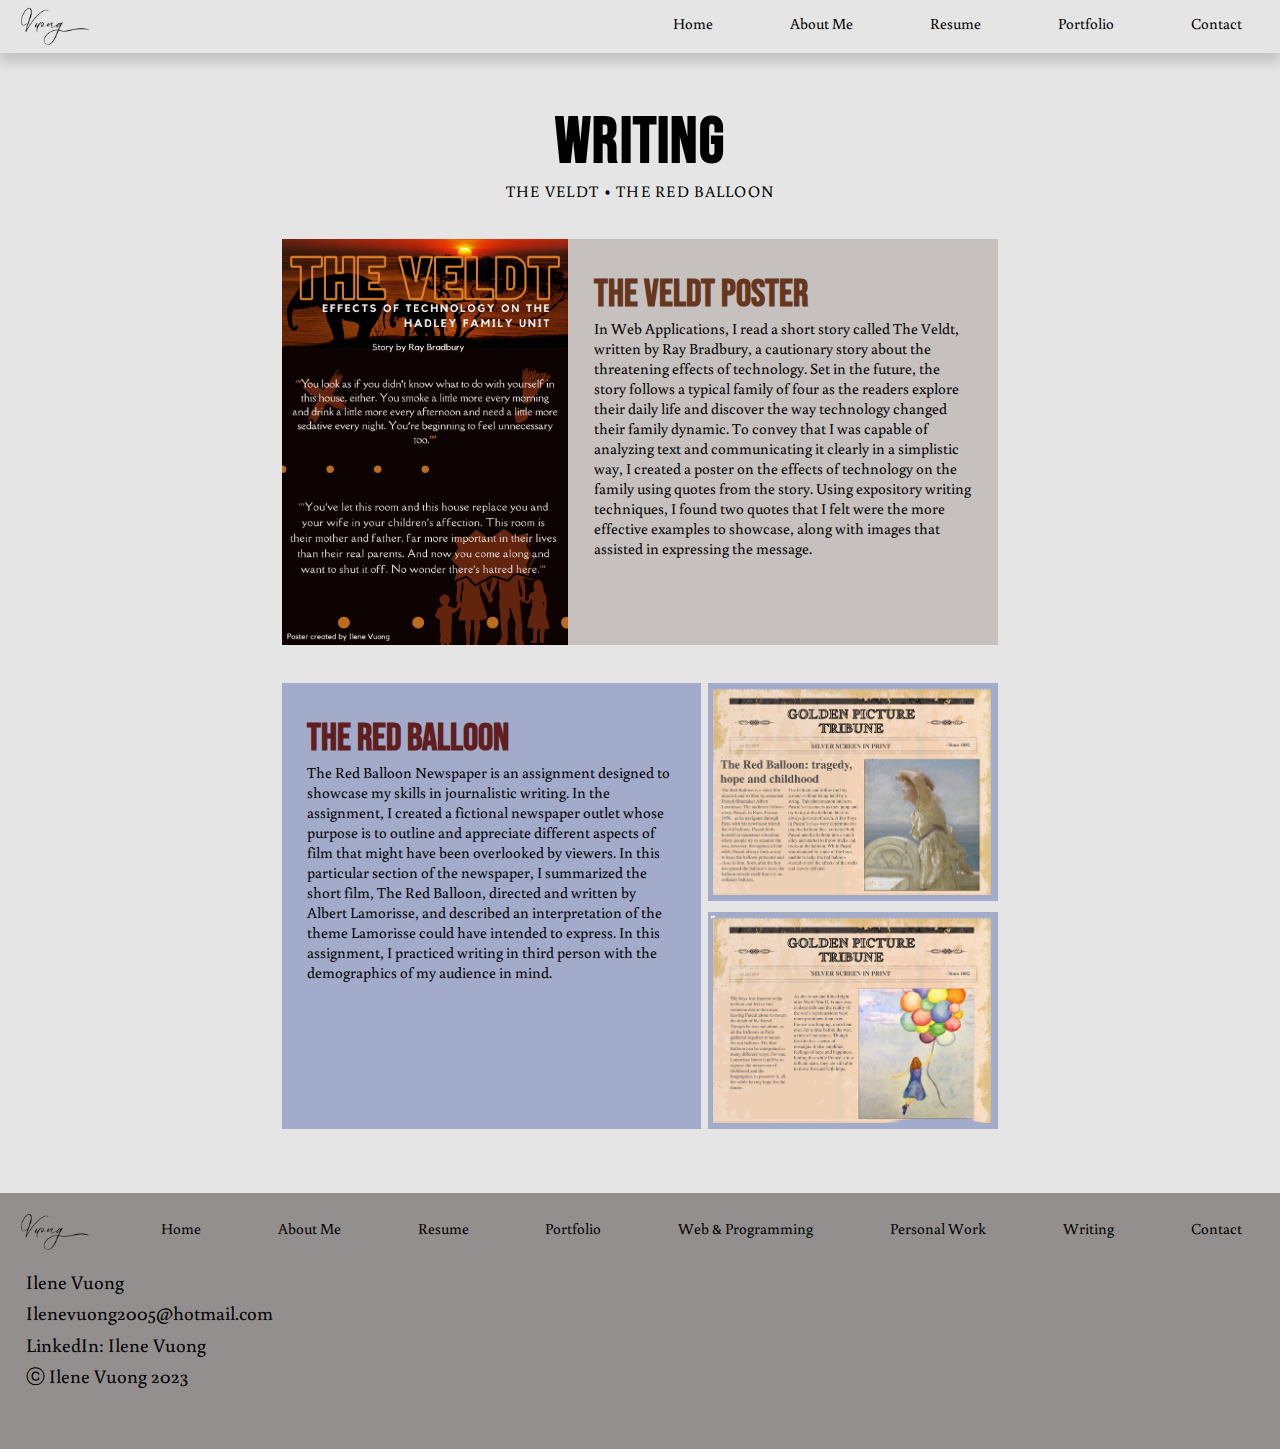
<file: writing.html>
<!DOCTYPE html>
<html lang="en">
<head>
    <meta charset="UTF-8">
    <meta http-equiv="X-UA-Compatible" content="IE=edge">
    <meta name="viewport" content="width=device-width, initial-scale=1.0">
    <link rel="stylesheet" href="style.css">
    <title>Ilene Vuong Portfolio</title>
</head>
<body>
    <div class="head-flex">
        <img class="logo" src="images/logo.png" alt="logo">
        <!-- <h1>Ilene Vuong Portfolio</h1> -->
        <div class="nav">
            <a href="index.html">Home</a>
            <a href="aboutme.html">About Me</a>
            <a href="resume.html">Resume</a>
            <div class="dropdown">
                <a class="navport" href="portfolio.html">Portfolio</a>
                <div class="port-content">
                    <a class="subnav" href="programming.html">Web & Programming</a>
                    <a class="subnav" href="personal.html">Personal Work</a>
                    <a class="subnav" href="writing.html">Writing</a>   
                </div>    
            </div>
            <a href="contact.html">Contact</a>
        </div>
    </div>

<div class="contain">
    <h2 class="writingh2">Writing</h2>
    <h4 class="writingsub subh4">THE VELDT • THE RED BALLOON</h4>
    <div class="veldt-flex">
        <img src="images/veldt.png" alt="veldt">
        <div class="veldt-content">
            <h3>The Veldt Poster</h3>
            <p>In Web Applications, I read a short story called The Veldt, written by Ray Bradbury, a cautionary story about the threatening effects of technology. Set in the future, the story follows a typical family of four as the readers explore their daily life and discover the way technology changed their family dynamic. To convey that I was capable of analyzing text and communicating it clearly in a simplistic way,  I created a poster on the effects of technology on the family using quotes from the story. Using expository writing techniques, I found two quotes that I felt were the more effective examples to showcase, along with images that assisted in expressing the message. </p>
        </div>
    </div>
    <div class="balloon-flex">
        <div class="balloon-content">
            <h3>The Red Balloon</h3>
            <p>The Red Balloon Newspaper is an assignment designed to showcase my skills in journalistic writing. In the assignment, I created a fictional newspaper outlet whose purpose is to outline and appreciate different aspects of film that might have been overlooked by viewers. In this particular section of the newspaper, I summarized the short film, The Red Balloon, directed and written by Albert Lamorisse, and described an interpretation of the theme Lamorisse could have intended to express. In this assignment, I practiced writing in third person with the demographics of my audience in mind.</p>   
        </div>
        <div class="balloon-imgs">
            <img class="ball-img1" src="images/tribunefront.png" alt="newspaper front">
            <img class="ball-img2"src="images/tribuneback.png" alt="newspaper back">
        </div>   
    </div>
</div>
    
<footer>
    <a href="index.html"><img class="logo footer-logo" src="images/logo.png" alt="logo"></a>
    <!-- <h1>Ilene Vuong Portfolio</h1> -->
    <div class=" nav footer-nav">
        <a href="index.html">Home</a>
        <a href="aboutme.html">About Me</a>
        <a href="resume.html">Resume</a>
        <a class="navport" href="portfolio.html">Portfolio</a>
        <a class="subnav" href="programming.html">Web & Programming</a>
        <a class="subnav" href="personal.html">Personal Work</a>
        <a class="subnav" href="writing.html">Writing</a>   
        <a href="contact.html">Contact</a>
    </div>
    <div class="footer-content">
        <p>Ilene Vuong</p>
        <p>Ilenevuong2005@hotmail.com</p>
        <p>LinkedIn:<a href="www.linkedin.com/in/
            ilene-vuong-266717275
            "> Ilene Vuong</a></p>
        <p>ⓒ Ilene Vuong 2023</p>
    </div>
</footer>
    </body>
    </html>
</file>
<file: style.css>
@import url('https://fonts.googleapis.com/css2?family=Be+Vietnam+Pro:wght@400;700&family=Bebas+Neue&family=Bitter:wght@400;500;700&family=Buenard&family=Playfair+Display+SC&display=swap');
@import url('https://fonts.googleapis.com/css2?family=Lily+Script+One&display=swap');
img {
    width:20%;
}

* {
    margin: 0;
    padding: 0;
}

 p {
  font-family: 'buenard', sans-serif;
  font-size:1vw;
 }

body {
    background-color:#E5E5E5;
}

.nav {
  display:flex;
  font-family:'buenard', sans-serif;
  margin-left:27vw;
}

.nav a {
  margin: 0 3vw;
  text-decoration:none;
  color:black;
  font-size:1.2vw;
}

.logo {
  width:6vw;
  margin-left:1vw;
  position:relative;
  bottom:.5vw;
}

.nav a:hover,
.navport:hover,
.subnav:hover {
  transform:scale(1.1);
  transition:.2s ease;
  color:#8e1e1e;
}

.head-flex {
    display:flex;
    flex:wrap;
    padding-top:1vw;
    /* padding-bottom:1vw; */
    margin-bottom:4vw;
    /* background-color:#d9dade; */
    box-shadow: 0px 10px 10px 0px rgba(0, 0, 0, 0.137);
    justify-content: space-between;
}

.navport {
  display:inline-block;
}

.dropdown {
  display:inline-block;
}

.port-content {
  display:none;
  position:absolute;
  z-index:1;
  background-color:#E5E5E5;
  box-shadow: 0px 5px 5px 5px rgba(0, 0, 0, 0.137);
  padding-bottom:.5vw;
  max-width:17vw;
}

.dropdown:hover .port-content {
  display:block;
}

.port-colors {
  display:flex;
  justify-content: center;
  font-family:'Bebas Neue', 'Helvetica Neue', Arial;
}

.port-colors h2 {
  margin: 0 .5vw;
  font-size:4vw;
}

.port-colors:hover {
  cursor:default;
}

/* * {
  box-sizing:border-box;
} */

.mySlides {
  display:none;
}

.imgs-hero {
  vertical-align:middle;
  width:45vw;
  height:25vw;
}

.intro-flex {
  display:flex;
  flex:wrap;
  margin: 2vw 3vw;
}

.slideshow-container {
  min-width:100%;
  min-width:25vw;
  position:relative;
  margin:auto;
}

.prev,
.next {
  cursor:pointer;
  position:absolute;
  top:50%;
  width:auto;
  padding:16px;
  margin-top:-22px;
  color:white;
  font-weight:bold;
  font-size:18px;
  transition:.6s ease;
  border-radius: 0 3px 3px 0;
  user-select:none;
}

.next {
  right:0;
  border-radius:3px 0 0 3px;
}

.prev:hover, 
.next:hover {
  background-color:rgba(173, 110, 110, 0.8);
}

.dot {
  cursor:pointer;
  height:15px;
  width:15px;
  margin:0 2px;
  background-color:#bbb;
  border-radius:50%;
  display:inline-block;
  transition: background-color 0.6s ease;
}

.active,
.dot:hover {
  background-color:#7aad95;
}

.fade {
  animation-name: fade;
  animation-duration: 1.5s;
}

@keyframes fade {
  from {opacity:.4}
  to {opacity:1}
}

.marquee {
  height:50px;
  overflow:hidden;
  position:relative;
}

.marquee p {
  position:absolute;
  width:50%;
  height:100%;
  margin:0;
  line-height:40px;
  text-align:center;
  -moz-transform:translateX(100%);
  -webkit-transform:translateX(100%);
  -moz-animation:scroll-left 2s linear infinite;
  -webkit-animation:scroll-left 2s linear infinite;
  animation:scroll-left 50s linear infinite;
}

@-moz-keyframes scroll-left {
  0%   { -moz-transform: translateX(100%); }
  100% { -moz-transform: translateX(-100%); }
 }
 @-webkit-keyframes scroll-left {
  0%   { -webkit-transform: translateX(100%); }
  100% { -webkit-transform: translateX(-100%); }
 }
 @keyframes scroll-left {
  0%   { 
  -moz-transform: translateX(100%); 
  -webkit-transform: translateX(100%); 
  transform: translateX(100%); 		
  }
  100% { 
  -moz-transform: translateX(-100%); 
  -webkit-transform: translateX(-100%); 
  transform: translateX(-100%); 
  }
 }

 .marquee p {
  font-size:2vw;
  font-family: 'buenard', sans-serif;
  width:100%;
 }

.name {
  font-family:'buenard', sans-serif;
  font-size:3vw;
  text-align: center;
  letter-spacing:1vw;
  overflow:hidden;
 }

 .h3green {
  color:#00756E;
 }

 .h3green:hover {
  /* animation-name:example;
  animation-duration:5s; */
  animation: example 10s infinite;
  cursor:default;
 }

 @keyframes example {
  0% {color:#08827a}
  25% {color:#8a2d2d}
  50% {color:#8e1e1e}
  75% {color:#367d78}
  100% {color:#08827a}
 }
 

 .index-intro {
  /* background-color:#681818; */
  /* margin: 2vw 25vw; */
  height:15vw;
  color:#161616;
  margin-left:2vw;
  margin-top:6.5vw;
 }

 .index-intro p {
  padding-top:0vw;
  margin: 0 3vw;
  font-size:1.4vw;
  font-family: 'be vietnam pro', sans-serif;
 }

 .aboutmebutton {
  float:right;
  margin-right:6vw;
  margin-top:.5vw;
  text-decoration:none;
  color: #070707;
  font-family:'bebas neue', sans-serif;
  font-size:1.5vw;
  letter-spacing:.1vw;
 }

 .aboutmebutton:hover {
  color:#a46c6c;
  transition: .4s ease;
 }

 .exploreprojects {
  text-align:center;
  font-size:1.3vw;
  margin-bottom:2vw;
 }

 .exploreprojects a {
  text-decoration:none;
  color:black;
  font-family: 'be vietnam pro', sans-serif;
 }

.exploreprojectsa,
.aboutmebutton,
.btn a {
  display:inline-block;
  position:relative;
}

.exploreprojectsa::after,
.aboutmebutton::after,
.btn a::after {
  content:'';
  position:absolute;
  width:100%;
  transform:scaleX(0);
  height:.1vw;
  bottom:0;
  left:0;
  background-color:rgb(50, 48, 48);
  transform-origin: bottom right;
  transition: transform .25s ease-out;
}

.exploreprojectsa:hover::after,
.aboutmebutton:hover::after,
.btn a:hover::after {
  transform:scaleX(1);
  transform-origin:bottom left;
}

/* home page portfolio section */
.project-flex,
.project-flex2,
.hireme-flex {
  display:flex;
  justify-content: space-between;
  margin: 1vw 0vw;
  height:25vw;
  width:100%;
}

#dinosaur,
#reduce-img,
#veldt-img,
#coco-img {
  height:25vw;
  width:49vw;
  object-fit:cover;
  background-position-y:top;
  opacity:.4;
  position:relative;
  bottom:5.2vw;
  display:none;
  z-index: -1;
}

@keyframes fadeIn {
  0% {opacity:0}
  100% {opacity:.4}
}

@keyframes fadeOut {
  0% {opacity:.4}
  100% {opacity:0}
}

.all-flex {
  width:49vw;
}

.reduce,
.dinos,
.veldt,
.coco {
  width:49vw;
  height:25vw;
  position:absolute;
  z-index:-3;
}


.link-dino,
.link-reduce,
.link-veldt,
.link-coco {
  position:relative;
  width:fit-content;
  text-decoration: none;
  font-family:'bebas neue', sans-serif;
  font-size:4vw;
  letter-spacing:.1vw;
  top:10vw;
  font-weight:bold;
  color:#252525;
}

.link-dino {
  left:9vw;
  transition: .4s ease;
}

.link-reduce {
  left:13vw;
}

.link-veldt {
  left:17vw;
}

.link-coco {
  left:16vw;
}

.link-reduce:hover,
.link-dino:hover,
.link-veldt:hover,
.link-coco:hover {
  color:black;
  transition: .4s ease;
}

.reduce {
background-color:#687E7C;
}

.dinos {
  background-color:#DABB8D;
}

.veldt {
  background-color:#B3837C;
}

.coco {
  background-color:#A0A4AD;
}

.link {
  text-decoration: none;
  font-family:'bebas neue', sans-serif;
  font-size:3.3vw;
  letter-spacing:.1vw;
}

.contact h2,
.resume h2{
  position:relative;
  top:9vw;
}

.googly-flex,
.googly-flex2 {
  display:flex;
  flex:wrap;
}

.contact,
.resume {
  width:50vw;
  text-align: center;
  top:4.5vw;
  position:relative;
  height:25vw;
}

.contact:hover,
.resume:hover {
  transition: .3s ease;
  color:#C6B5A9;
  background-color:#252525;
}

/* .contact:hover::after {
  color:#584848;
  background-color:#C6B5A9;
  transition: .3s ease;
} */

.contact {
  color:#584848;
  background-color:#C6B5A9;
}

/* @keyframes colorSwitch {
  0% {background-color:#252525;
      color:#C6B5A9;}
      100% {background-color:#C6B5A9;
            color:#584848}
} */

.resume {
  background-color: #584848;
  color:#C6B5A9;
}

.googly-flex h2 {
  font-family:'bebas neue', sans-serif;
  color:#367d78;
  font-size:5vw;
  letter-spacing:.2vw;
  position:relative;
  top:7vw;
  margin-left:3vw;
}

.googly-flex2 h2 {
  font-family:'bebas neue', sans-serif;
  color:#788883;
  font-size:5vw;
  letter-spacing:.2vw;
  margin-right:3vw;
  position:relative;
  top:4vw;
  left:25vw;
}

.googly-flex img {
  width:12vw;
  position:relative;
  top:6vw;
  left:4vw;
}

.googly-flex2 img {
  width:12vw;
  position:relative;
  left:21vw;
  top:3vw;
}

/* programming page */ 
 .programh2,
 .writingh2 {
  font-family:'bebas neue', sans-serif;
  text-align:center;
  font-size:5vw;
 }

 .subh4 {
  font-family: 'buenard', sans-serif;
  font-weight:normal;
  letter-spacing:.1vw;
  text-align: center;
 }

 .programh3 {
  font-family:'bebas neue', sans-serif;
  letter-spacing:.2vw;
  font-size:4vw;
  height:4.5vw;
 }

 .flex {
  display:flex;
  flex:wrap;
 }

 .flex img {
  width:40vw;
 }

 .layout-flex h3,
 .dino-flex h3 {
  position:relative;
  top:17vw;
  left:8vw;
  font-size:4vw;
 }

 .layout-flex {
  margin-right:0;
  margin-left:14vw;
 }

 .dino-flex {
  margin-left:1.6vw;
 }

 .reduce-flex,
 .visai-flex {
  margin: 0  0 0 22vw;
 }

 .dino-flex h3 {
  left:20.5vw;
  color:#a13939;
 }

 .layout-sect p,
 .dino-sect p,
 .reduce-sect p,
 .visai-sect p {
  background-color:#ebc996;
  margin: 1vw 22vw;
  height:auto;
  padding: 1vw 2vw 3vw 2vw;
  font-size:1.1vw;
  margin-bottom:10vw;
 }

 .dino-sect p {
  background-color:#CCB1B1;
 }

 .reduce-sect p {
  background-color:#9FB8B2;
  padding-bottom:4vw;
 }

 .visai-sect p {
  background-color:#B4BBD5;
 }

 .reduce-flex h3,
 .visai-flex h3 {
  position:relative;
  top:17vw;
 }

 .reduce-flex h3 {
  right:8vw;
  color:#097158;
 }

 .visai-flex h3 {
  right:16vw;
  color:#404D81;
 }

 .layout-sect {
  margin-top:5vw;
 }

 .layout-flex h3 {
  color:#BF852F;
  /* text-shadow: 2px 2px 3px rgb(189, 186, 186); */
  /* text-shadow: .1vw .15vw #58544d; */
 }

 .btn {
  position:relative;
  top:1vw;
  right:1vw;
  border:none;
  background-color:transparent;
  float:right;
 }

 .weblink {
  font-family:'bebas neue', sans-serif;
  text-decoration:none;
  font-size:1.4vw;
  color:black;
 }

 .weblink1:hover {
  color:#BF852F;
 }

 .weblink2:hover {
  color:#097158;
 }

 .weblink3:hover {
  color:#a13939;
 }

 .weblink4:hover {
  color:#404D81;
 }

 
 /* writing page */
.veldt-flex,
.balloon-flex {
  display:flex;
  flex:wrap;
  margin: 0 22vw;
  margin-top:3vw;
}

.veldt-flex h3,
.balloon-flex h3 {
  letter-spacing:normal;
  font-family: 'bebas neue', sans-serif;
  font-size:3vw;
}

.veldt-flex {
  background-color:#C6C1BE;
}

.veldt-flex img {
  width:40%;
}

.veldt-content {
  margin: 2.5vw 2vw;
}

.veldt-content p {
  font-size:1.2vw;
}

.veldt-content h3 {
  color:#67361E;
}

.balloon-flex {
  height:34.8vw;
}

.ball-img1 {
  padding-bottom:.5vw;
  margin-bottom:.5vw;
  padding-right:.5vw;
  padding-left:.2vw;
}

.ball-img2 {
  padding-bottom:.5vw;
  padding-right:.5vw;
  padding-left:.2vw;
}

.balloon-imgs img {
  width:22vw;
  background-color:#a2abca;
}

.balloon-content {
  background-color:#a2abca;
  margin-right:.5vw;
}

.balloon-content h3 {
  margin: 2.5vw 2vw 0 2vw;
  color:#601E1E;
}

.balloon-content p {
  margin: 0 2vw 2.5vw 2vw;
  font-size:1.2vw;
}

.writingbody {
  background-color:#601E1E;
  /* padding:5vw 0; */
}

.writing-headflex{
  background-color:#E5E5E5;
  box-shadow: 0px 10px 10px 0px rgba(66, 64, 64, 0.543);
}

.writingh2 {
  letter-spacing:.1vw;
}

/* about page */
.abouth2, 
.porth2 {
  text-align:center; 
  font-family: 'bebas neue', sans-serif;
  font-size:6vw;
  letter-spacing:.3vw;
  margin: 0 22vw;
}

.about-intro {
  margin: 0 22vw;
  font-size:1.2vw;
  margin-top:2vw;
  margin-bottom:7vw;
}

.about-subhead {
  font-family: 'buenard', sans-serif;
  text-align: center;
  font-size:3vw;
  font-weight:500;
  margin-top:5vw;
  margin-bottom:.2vw;
}

/* .all-awards {
  display:flex;
  flex-direction:column;
  flex:wrap;
}

.awards {
  width:100%
}

.awards1,
.awards2,
.awards3 {
  position:absolute;
  z-index:-2;
  width:100%;
  height:16vw;
} */


/* .yellow-flex,
.green-flex,
.red-flex {
  display:flex;
  flex-direction:row;
  position: relative;
}

.yellow-flex img {
  width:15vw;
}

.awards h4 {
  font-size:1.5vw;
  font-family: 'be vietnam pro', sans-serif;
  font-weight:normal;
  padding-top:3vw;
  padding-left:4vw;
  padding-top:6vw;
}

.awards img {
  margin-left:5vw
}  */


.abouth2 {
  text-align:center; 
  font-family: 'bebas neue', sans-serif;
  font-size:6vw;
  letter-spacing:.3vw;
}

.about-intro {
  margin: 0 22vw;
}

.about-subhead {
  font-family: 'buenard', sans-serif;
  text-align: center;
  font-size:2.5vw;
  font-weight:500;
  margin-top:6vw;
  margin-bottom:2vw;
}

.awards {
  display:flex;
  padding: 2vw 20vw;
  margin-bottom:2vw;
}

.awards h4 {
  font-size:1.5vw;
  font-family: 'be vietnam pro', sans-serif;
  font-weight:normal;
  padding-top:3vw;
  padding-left:4vw;
}

.awards2 h4 {
  position:relative;
  top:1vw;
  left:1.7vw;
}

.awards2 img {
  width:10vw;
}

.awards3 {
  padding-top:3vw;
  padding-bottom:3vw;
}

.awards1 {
  background-color:#b0949482;
}

.awards2 {
  background-color:#dabb8d6b;
}

.awards3 {
  background-color:#7f999760;
} 

@keyframes slide {
  0% {
    transform:translate3d(0,0,0);
  } 
  100% {
    transform: translate3d(1602px, 0, 0);
  }
}

.hobbies-img {
  position:relative;
}

.hobbies {
  margin: 2vw 10vw 6vw 10vw;
  display:flex;
  justify-content: center;
  margin-bottom:10vw;
}

h5 {
  text-align: center;
  font-family:'buenard', sans-serif;
  font-size:1.2vw;
  font-weight:normal;
}

.book {
  bottom:5vw;
}

.film {
  top:5vw;
  right:1.5vw;
}

.yarn {
  top:5vw;
  left:2vw;
}

.future {
  background-color:#9da2b1;
  padding: 3vw 0 10vw 0;
}

.future h3 {
  font-family: 'bebas neue', sans-serif;
  text-align: center;
  font-size:3vw;
  letter-spacing:.1vw;
  color:#E6BF86;
}

.future p {
  margin: 0 20vw;
  padding-top:1vw;
  font-size:1.2vw;
}

.eyevid {
  position:relative;
  float:right;
  top:1vw;
  right:20vw;
  border:none;
  width:15vw;
}

/* personal */
.personalh3 {
  text-align:center; 
  font-family: 'bebas neue', sans-serif;
  font-size:6vw;
  letter-spacing:.3vw;
  margin: 0 22vw;
}

.coco-flex {
  display:flex;
  flex:wrap;
  margin: 0 22vw;
  margin-top:4vw;
}

.coco-imgs img {
  width:25vw;
  margin-bottom:.5vw;
  padding:.5vw;
  background-color:#B0B5C6;
}

.coco-content {
  margin-left:.5vw;
  padding-left:4vw;
}

.coco-content h3,
.bellesh3 {
  font-family:"bebas neue", sans-serif;
  font-size:3vw;
  color:#848daa;
}

.bellesh3 {
  text-align: center;
  margin-top:7vw;
  margin-bottom:3vw;
  color:#dd9d9d;
}

.coco-content p,
.belles-content p {
  font-size:1.35vw;
}

.star {
  position:relative;
}

.btn-coco {
  float:left;
  margin-left:1vw;
  background-color:#B0B5C6;
  padding: .5vw;
}

.btn-coco a {
  font-family: "buenard", sans-serif;
  color:black;
}

.star1 {
  width:2vw;
  top:2vw;
  right:4vw;
}

.star2 {
  right:3vw;
  width:4vw;
  top:2vw;
  right:3vw;
}

.belles-flex {
  display:flex;
  flex:wrap;
  margin: 0 22vw;
}

.belles-imgs img {
  width:25vw;
  margin-bottom:.5vw;
  background-color:#f1c9c2;
  padding:.5vw;
}

.belles-imgs {
  padding-top:.5vw;
}

.belles-content p {
  margin-right:4vw;
}

.comment-flex h3 {
  font-family:'lily script one',sans-serif;
  color:#A98080;
  font-size:10vw;
  position:relative;
}

.question {
  bottom:4vw;
  left:1vw;
}

.exclaim {
  top:2vw;
}

.comment-flex h2 {
  font-family:'bebas neue', sans-serif;
  color:#E5E5E5;
  font-size:5vw;
  letter-spacing: .1vw;
  text-align: center;
}

.comment-flex {
  display:flex;
  flex:wrap;
  justify-content: center;
}

form {
  position:relative;
  left:14.5vw;
  margin: 0 45vw 0 15vw;
  background-color:#E4E4E4;
  padding: 2vw 0 3vw 0;
}

.contactbody {
  padding-bottom:6vw;
}

label {
  font-family:"be vietnam pro", sans-serif;
  font-size:1.2vw;
  padding-left:2vw;
}

.fullname,
.email,
.message {
  margin-bottom:1vw;
}

.email input,
.fullname input {
  width:30.5vw;
}

input {
  font-size:1vw;
  font-weight:normal;
  font-family:"be vietnam pro", sans-serif;
}

.message label {
  padding:0 11vw;
}

.message {
  margin: 0 6vw;
}

.pads {
  width:28.5vw;
  resize:vertical;
  padding:1vw;
  height:4vw;
  font-size:1vw;
}

.submit {
  float:right;
  margin-right:7vw;
  padding: .2vw .5vw;
  font-family:"be vietnam pro", sans-serif;
}

.or,
.direct {
  text-align:center; 
  font-family: 'bebas neue', sans-serif;
  font-size:6vw;
  letter-spacing:.3vw;
  margin: 3vw 22vw;
}

.direct {
  color:#097158;
  margin-bottom:4vw;
}

.mail,
.text {
  font-family:"be vietnam pro", sans-serif;
  text-align: center;
  font-size:2vw;
  margin: 1vw 0;
}

/* portfolio page */
.year {
  font-family:'be vietnam pro', sans-serif;
  font-weight:normal;
  text-align: center;
  font-size:1.5vw;
}

.web,
.write,
.person {
  display:flex;
  flex:wrap;
  justify-content: center;
  background-color:#C6B5A9;
  padding: 6vw 0;
  margin: 4vw 0;
}

.write {
  background-color:#B0B5C6;
}

.person {
  background-color:#91A59F;
}

.web a,
.person a,
.write a {
  font-family:'be vietnam pro', sans-serif;
  font-size:4vw;
  color:#584848;
  text-decoration:none;
}

.web a:hover {
  color:#252525;
}

.person a:hover {
  color:#252525;
}

.write a:hover {
  color:#252525;
}

.web h4,
.person h4,
.write h4 {
  margin-left:5vw;
  font-size:4vw;
  color:#584848;
}

/* footer */

.footer-nav {
  margin:0;
  margin-top:2vw;
  padding:0;
  float:right;
  text-align:right;
}

.footer-logo {
  margin-top:2vw;
}

footer {
  background-color:#948f8f;
  margin-top:5vw;
  color:white;
  height:20vw;
}

.footer-content p {
  font-size:1.5vw;
  color:black;
  margin-left:2vw;
  margin-top:.5vw;
}

.footer-content a {
  color:black;
  text-decoration:none;
}

.footer-content a:hover {
  text-decoration:underline;
}

::selection {
  background-color:#252525;
  color:#E5E5E5;
}

@media only screen and (max-width:1000px) {
  .navport {
    position:relative;
    bottom:.4vw;
  }
}


@media only screen and (max-width:800px) {
  .navport {
    position:relative;
    bottom:.8vw;
  }
}
@media only screen and (max-width:700px) {
  .navport {
    position:relative;
    bottom:1.2vw;
  }
}
@media only screen and (max-width:500px) {
  .navport {
    position:relative;
    bottom:2.5vw;
  }
}
@media only screen and (max-width:376px) {
  .navport {
    position:relative;
    bottom:3.4vw;
  }
}
</file>
<file: style2.css>
@import url('https://fonts.googleapis.com/css2?family=Be+Vietnam+Pro:wght@400;700&family=Bebas+Neue&family=Bitter:wght@400;500;700&family=Buenard&family=Playfair+Display+SC&display=swap');
* {
    margin: 0;
    padding: 0;
}

p {
    font-size:1.2vw;
}

body {
    background-color:#E5E5E5;
    font-family:'bitter', sans-serif;
}

.nav {
   display:flex;
   font-family:'buenard', sans-serif;
   margin-left:27vw;
 }
 
 .nav a {
   margin: 0 3vw;
   text-decoration:none;
   color:black;
   font-size:1.2vw;
 }
 
 .logo {
   width:6vw;
   margin-left:1vw;
   position:relative;
   bottom:.5vw;
 }
 
 .nav a:hover,
 .navport:hover,
 .subnav:hover {
   transform:scale(1.1);
   transition:.2s ease;
   color:#8e1e1e;
 }

 .head-flex {
   display:flex;
   flex:wrap;
   padding-top:1vw;
   /* padding-bottom:1vw; */
   margin-bottom:4vw;
   /* background-color:#d9dade; */
   box-shadow: 0px 10px 10px 0px rgba(0, 0, 0, 0.137);
   justify-content: space-between;
}

.navport {
 display:inline-block;
}

.dropdown {
 display:inline-block;
}

.port-content {
 display:none;
 position:absolute;
 z-index:1;
 background-color:#E5E5E5;
 box-shadow: 0px 5px 5px 5px rgba(0, 0, 0, 0.137);
 padding-bottom:.5vw;
 max-width:17vw;
}

.dropdown:hover .port-content {
 display:block;
}

.name-number,
.location-email,
.pdf {
 display:flex;
 flex:wrap;
 justify-content: space-between;
}

li {
    font-size:1.2vw;
}

 .resumeh2{
  font-family:'bebas neue', sans-serif;
  text-align:center;
  font-size:5vw;
 }

 .whole {
    margin: 0 5vw;
 }

 .objective {
    padding-top:2vw;
 }

 .slight-bold {
    font-weight:500;
 }

 .sub {
    margin-left:2vw;
 }

 .lasthr {
    margin:1vw 0;
 }
 
 li {
    margin-left:2vw;
 }

 img {
    width:2vw;
 }

 .letterpdf,
 .resumepdf {
    display:flex;
    flex:wrap;
 }

 .pdfp {
    padding-top:.5vw;
    margin-left:.5vw;
 }

 a {
    text-decoration: none;
    color:black;
    display:inline-block;
    position:relative;
 }

 .pdfp a::after {
    content:'';
    position:absolute;
    width:100%;
    transform:scaleX(0);
    height:2px;
    bottom:0;
    left:0;
    background-color:rgb(0, 0, 0);
    transform-origin: bottom center;
    transition: transform .2s ease-out;
 }

 .pdfp a:hover::after {
    transform:scaleX(1);
    transform-origin:bottom center;
 }

 .resumeh2 {
   text-align:center; 
   font-family: 'bebas neue', sans-serif;
   font-size:6vw;
   letter-spacing:.3vw;
 }

 /* footer */

.footer-nav {
   margin:0;
   margin-top:2vw;
   padding:0;
   float:right;
   text-align:right;
 }
 
 .footer-logo {
   margin-top:2vw;
 }
 
 footer {
   background-color:#948f8f;
   margin-top:5vw;
   color:white;
   height:20vw;
 }
 
 .footer-content p {
   font-size:1.3vw;
   color:black;
   margin-left:2vw;
   margin-top:.9vw;
 }
</file>
